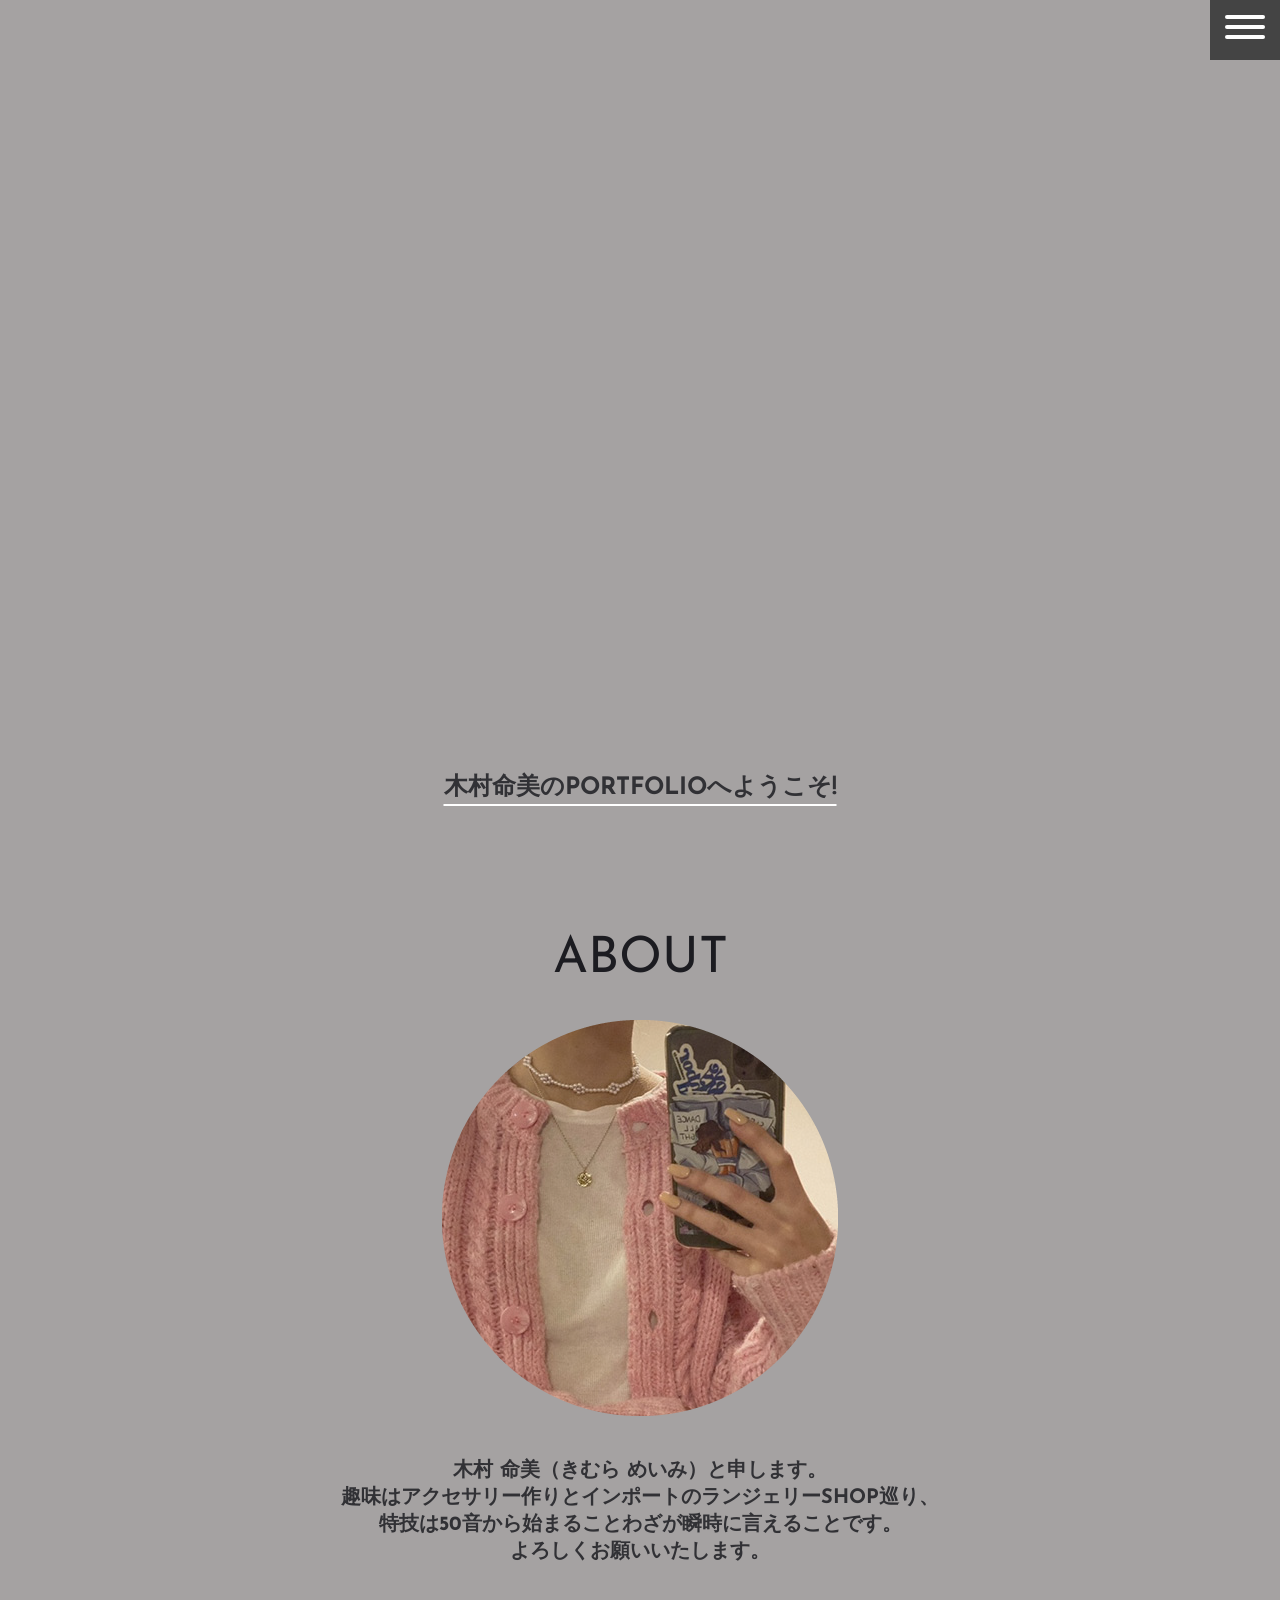
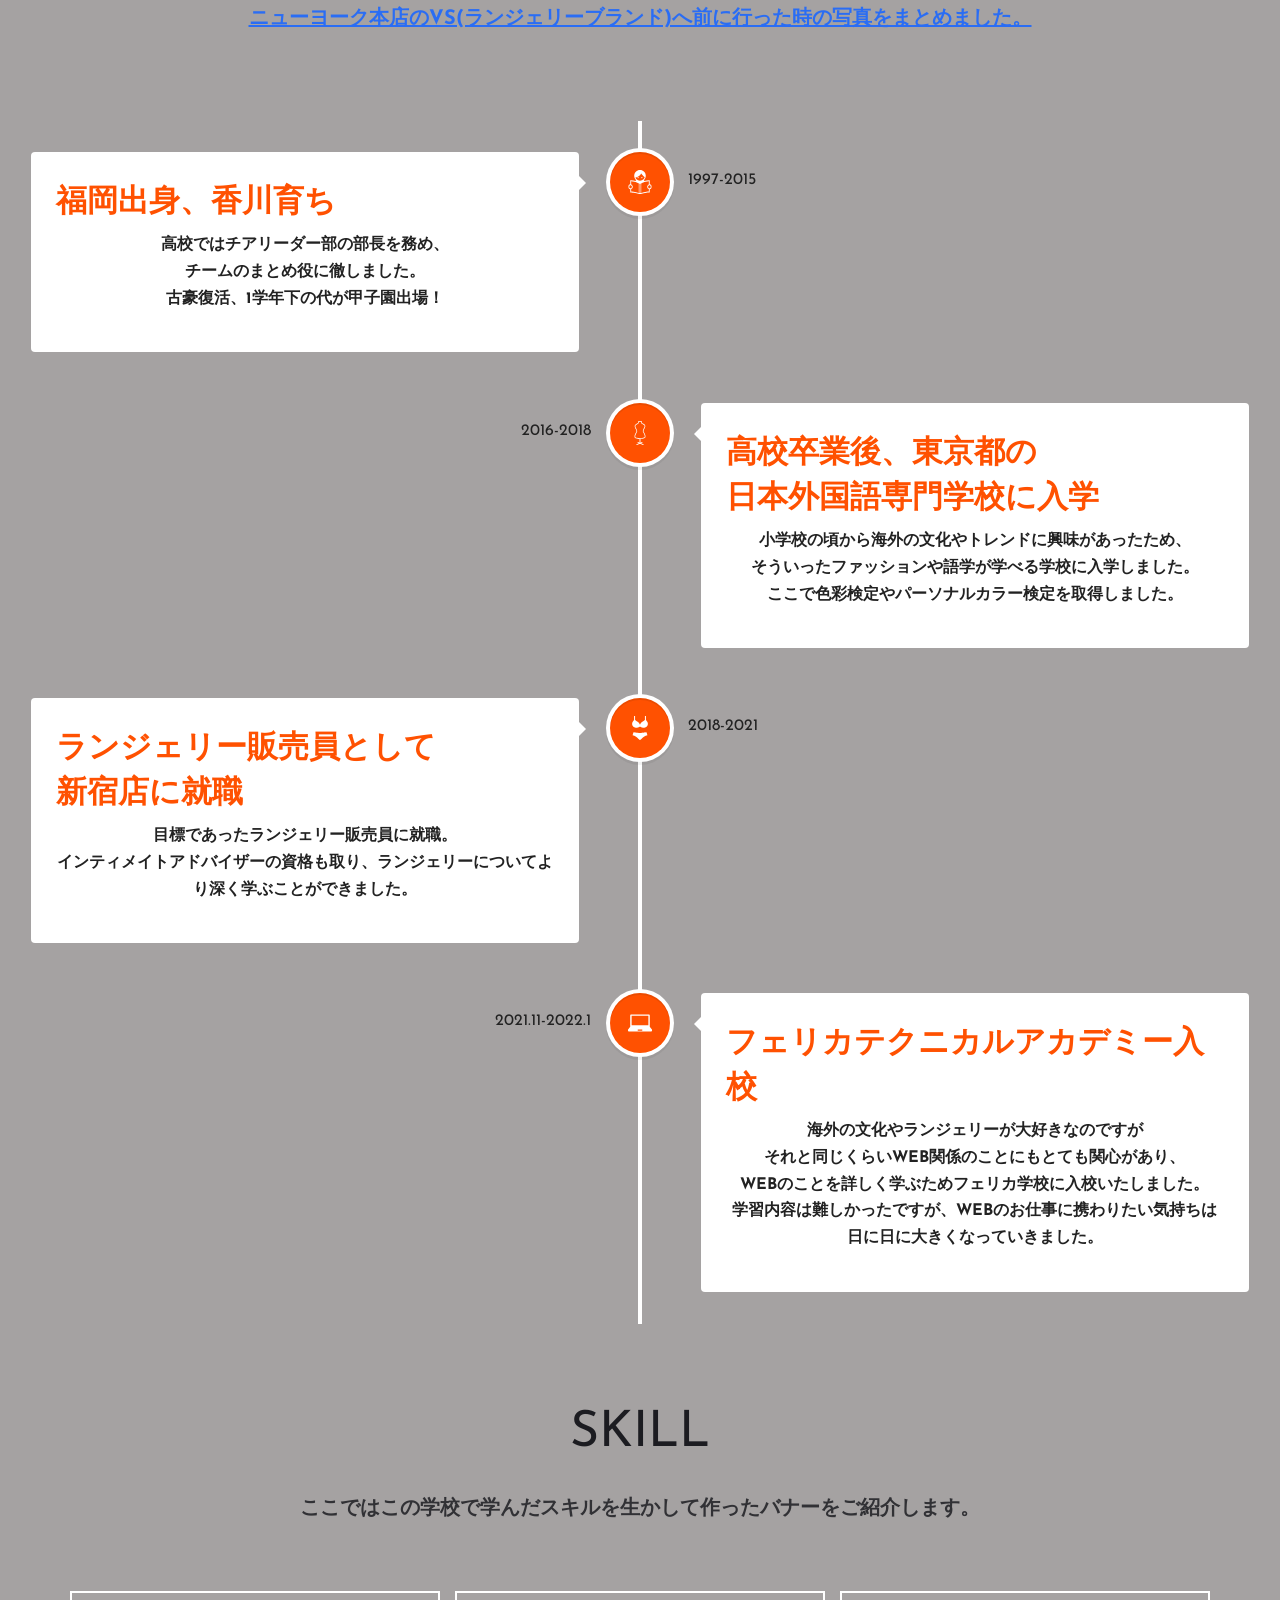
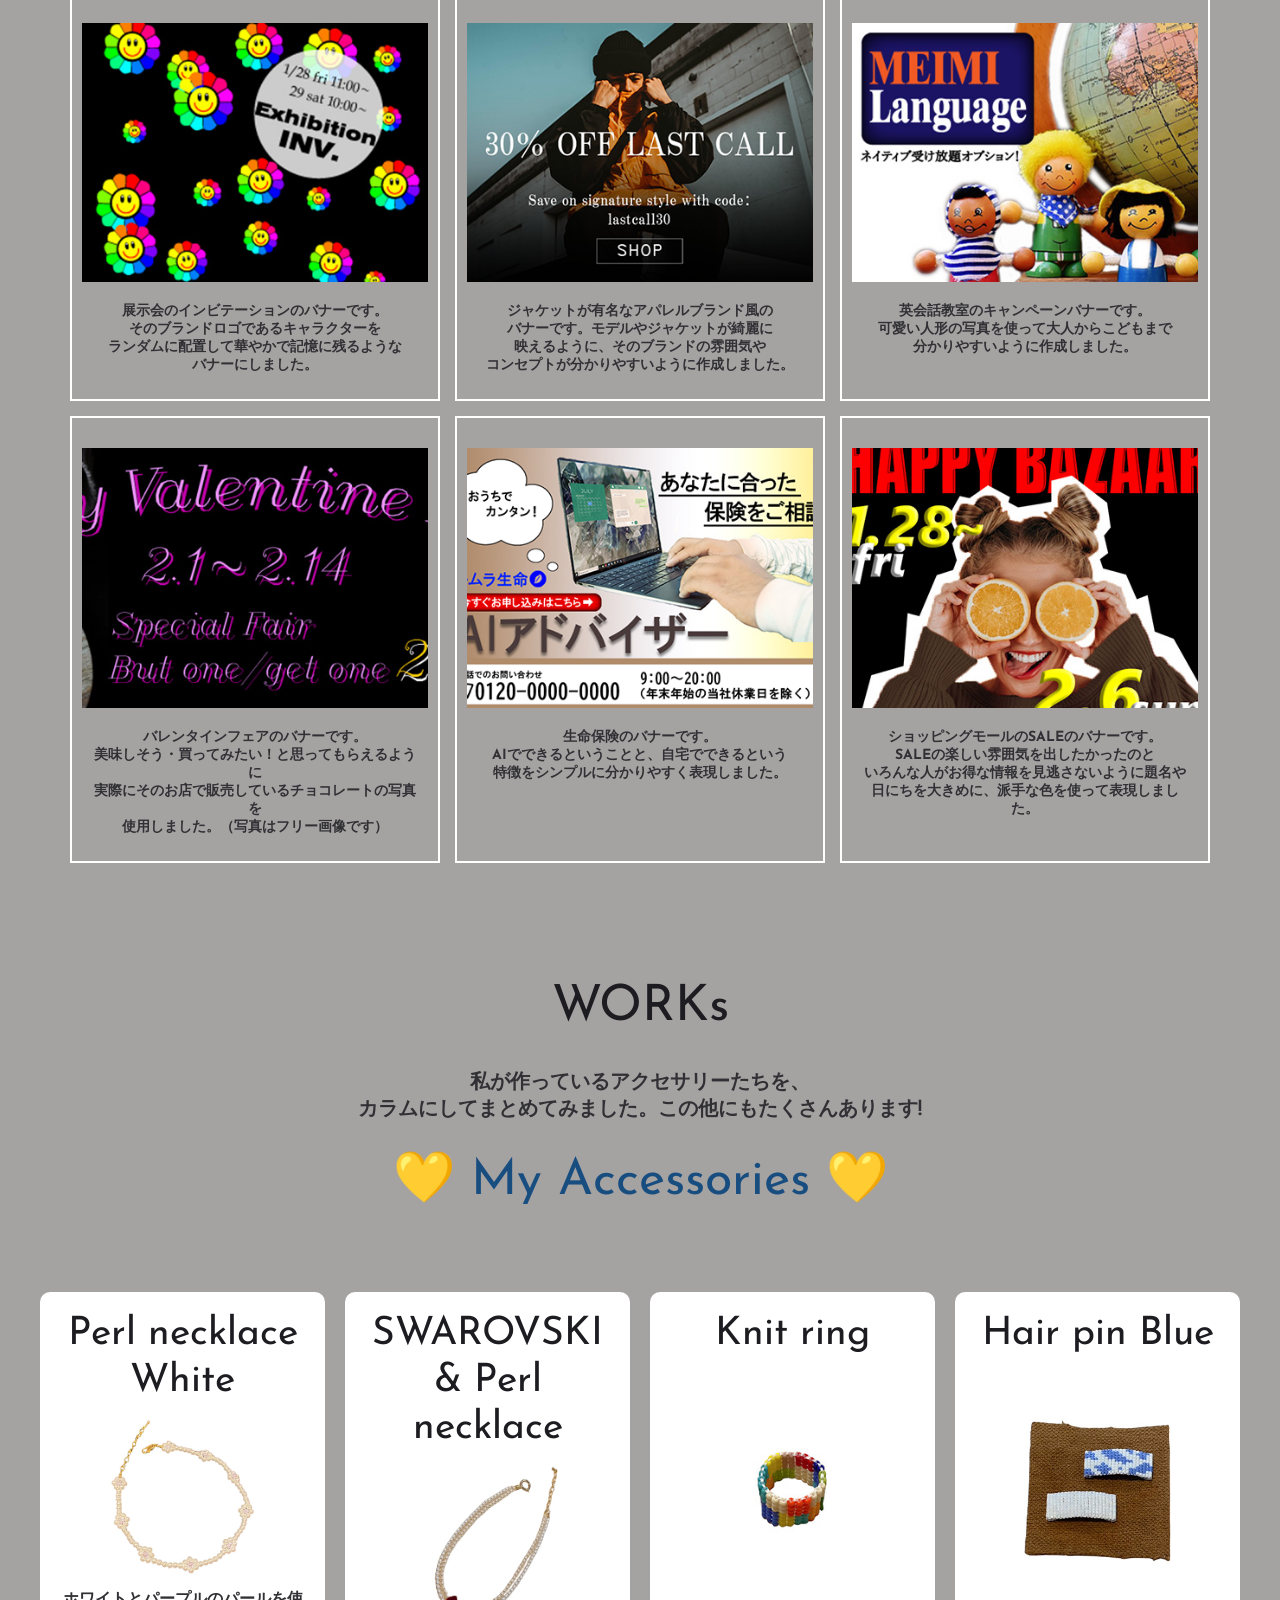
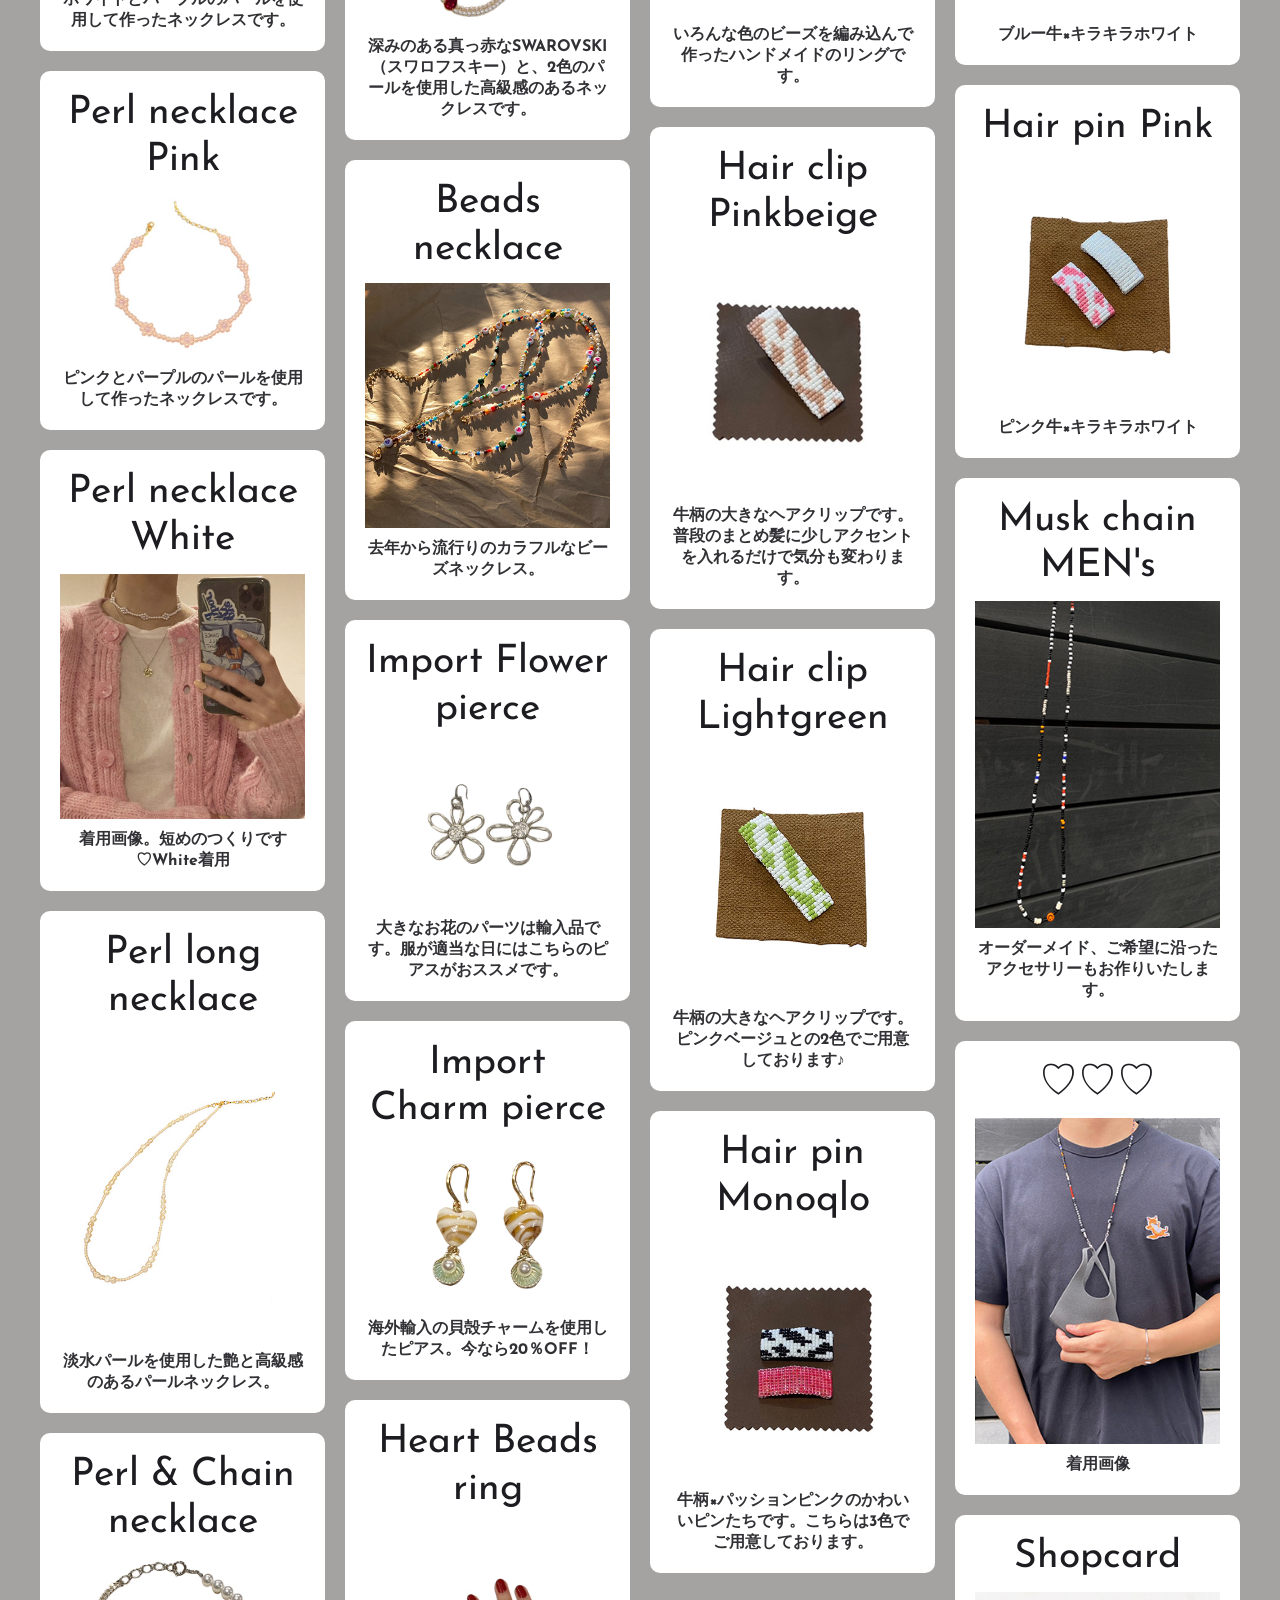
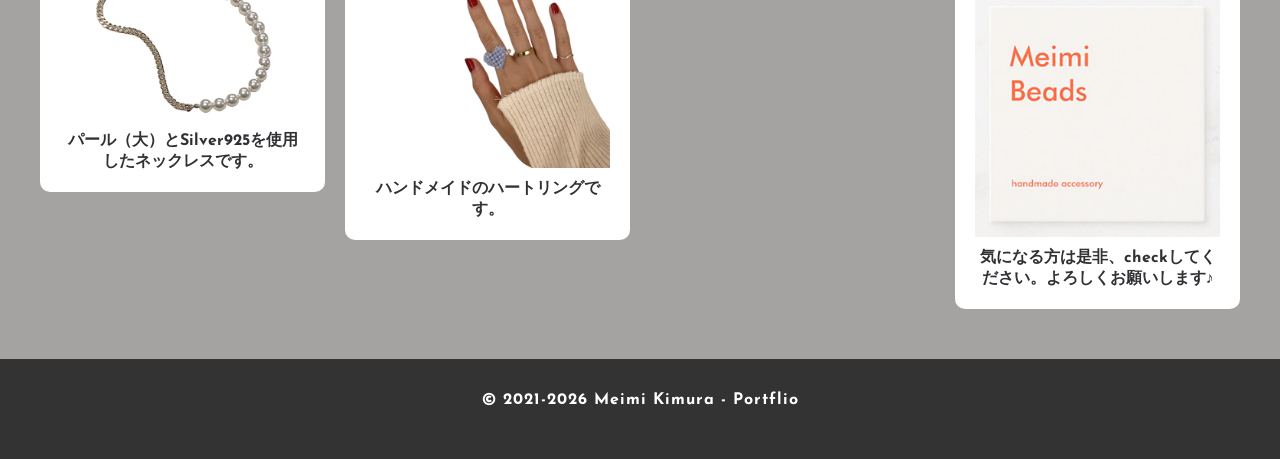
<file: index.html>
<!DOCTYPE html>
<html lang="ja">
<head>
    <meta charset="UTF-8">
    <meta name="viewport" content="width=device-width">
    <title>PORTFOLIO</title>
    <link rel="stylesheet" href="css/style.css">
    <link rel="stylesheet" href="css/hamburgers.css">
    <link rel="stylesheet" href="css/lightbox.css">
    <link rel="stylesheet" href="css/timeline.css">
    <link href="https://fonts.googleapis.com/css2?family=Josefin+Sans&display=swap" rel="stylesheet">
    <style>
        *{
          /* font-family: sans-serif; */
          font-family: 'Josefin Sans', sans-serif;
        }
        .cd-timeline__img--picture{
          background-color: #ff5101;
        }

        body{
          background-color: #a5a2a2;
        }

        h1{
            font-size: 80px;
        }
        .cd-timeline{
          background-color: #a5a2a2;
        }
    
        .cd-timeline__container::before{
          background: #fff;
        }
    
        .cd-timeline__content{
          box-shadow: 0 3px 3 #fff;
          box-shadow: none;
        }
    
        .cd-timeline__content h2{
            color: #ff5101;
        }
        .color-contrast-medium{
            color: #222;
         }
        .cd-timeline__date{
          color: #222;
        } 
      </style>
</head>

<body id="body">
    <div class="header-inner">
        <header>
            <div class="txt-box">
                <h1>
                    <span>P</span>
                    <span>O</span>
                    <span>r</span>
                    <span>t</span>
                    <span>F</span>
                    <span>O</span>
                    <span>l</span>
                    <span>i</span>
                    <span>O</span>
                </h1>
            </div>
                <p>木村命美のPORTFOLIOへようこそ!</p>
        </header>
    </div>

    <p class="hamburger hamburger--spring" id="btn">
        <span class="hamburger-box">
          <span class="hamburger-inner"></span>
        </span>
      </p>

    <nav id="g-nav">
        <ul class="page-list">
            <li><a href="#top">TOP<span>トップ</span></a></li>
            <li><a href="#about">ABOUT<span>自己紹介</span></a></li>
            <li><a href="#skill">SKILL<span>できること</span></a></li>
            <li><a href="#works">WORKs<span>作品</span></a></li>
        </ul>

        <ul class="sns">
            <li><a href="#"><img src="img/instagram-brands.svg" alt=""></a></li>
            <li><a href="#"><img src="img/twitter-brands.svg" alt=""></a></li>
            <li><a href="#"><img src="img/codepen-brands.svg" alt=""></a></li>
        </ul>
    </nav>

    <div id="about" class="content">
        <h2>ABOUT</h2>
        <div class="intro">

            <img src="img/kimu.png" alt="自己紹介画像">

        <p>木村 命美（きむら めいみ）と申します。<br>
           趣味はアクセサリー作りとインポートのランジェリーSHOP巡り、<br>
           特技は50音から始まることわざが瞬時に言えることです。<br>
           よろしくお願いいたします。</p>

           <p><a href="bra/index2.html">ニューヨーク本店のVS(ランジェリーブランド)へ前に行った時の写真をまとめました。</a></p>

        </div>
      
        <div class="cd-timeline js-cd-timeline">
          <div class="container max-width-lg cd-timeline__container">
          
          
          <div class="cd-timeline__block">
          <div class="cd-timeline__img cd-timeline__img--picture">
          <img src="img/school.svg" alt="Picture">
          </div> <!-- cd-timeline__img -->
          
          <div class="cd-timeline__content text-component">
          <h2>福岡出身、香川育ち</h2>
          <p class="color-contrast-medium">高校ではチアリーダー部の部長を務め、<br>
          チームのまとめ役に徹しました。<br>
          古豪復活、1学年下の代が甲子園出場！</p>
          <div class="flex justify-between items-center">
          <span class="cd-timeline__date">1997-2015</span>
          </div>
          </div> <!-- cd-timeline__content -->
          </div> <!-- cd-timeline__block -->
          
          
      
          <div class="cd-timeline__block">
          <div class="cd-timeline__img cd-timeline__img--picture">
          <img src="img/fashion.svg" alt="Picture">
          </div> <!-- cd-timeline__img -->
        
          <div class="cd-timeline__content text-component">
          <h2>高校卒業後、東京都の<br>
            日本外国語専門学校に入学</h2>
          <p class="color-contrast-medium">小学校の頃から海外の文化やトレンドに興味があったため、<br>
          そういったファッションや語学が学べる学校に入学しました。<br>
          ここで色彩検定やパーソナルカラー検定を取得しました。</p>
          <div class="flex justify-between items-center">
          <span class="cd-timeline__date">2016-2018</span>
          </div>
          </div> <!-- cd-timeline__content -->
          </div> <!-- cd-timeline__block -->
      
      
          <div class="cd-timeline__block">
            <div class="cd-timeline__img cd-timeline__img--picture">
            <img src="img/lingelie.svg" alt="Picture">
            </div> <!-- cd-timeline__img -->
            
            <div class="cd-timeline__content text-component">
            <h2>ランジェリー販売員として<br>
              新宿店に就職</h2>
            <p class="color-contrast-medium">目標であったランジェリー販売員に就職。<br>
            インティメイトアドバイザーの資格も取り、ランジェリーについてより深く学ぶことができました。
            </p>
            <div class="flex justify-between items-center">
            <span class="cd-timeline__date">2018-2021</span>
            </div>
            </div> <!-- cd-timeline__content -->
            </div> <!-- cd-timeline__block -->
      
      
      
            <div class="cd-timeline__block">
              <div class="cd-timeline__img cd-timeline__img--picture">
              <img src="img/pc.svg" alt="Picture">
              </div> <!-- cd-timeline__img -->
              
              <div class="cd-timeline__content text-component">
              <h2>フェリカテクニカルアカデミー入校</h2>
              <p class="color-contrast-medium">海外の文化やランジェリーが大好きなのですが<br>
              それと同じくらいWEB関係のことにもとても関心があり、<br>
              WEBのことを詳しく学ぶためフェリカ学校に入校いたしました。<br>
              学習内容は難しかったですが、WEBのお仕事に携わりたい気持ちは日に日に大きくなっていきました。
              </p>
              <div class="flex justify-between items-center">
              <span class="cd-timeline__date">2021.11-2022.1</span>
              </div>
              </div> <!-- cd-timeline__content -->
              </div> <!-- cd-timeline__block -->
          
          
          </div><!-- container -->
          </div><!-- cd-timeline -->
      


<div id="skill" class="content">
    <h2>SKILL</h2>
    <p>ここではこの学校で学んだスキルを生かして作ったバナーをご紹介します。</p>

    <div class="m-column">
      <ul>
       <li>
        <p class="image"><a href="img/inv1.png" data-lightbox
        ="test"><img src="img/inv_chibi.jpg" alt="バナー画像1"></a></p>
        <p class="text">
         展示会のインビテーションのバナーです。<br>
         そのブランドロゴであるキャラクターを<br>
         ランダムに配置して華やかで記憶に残るような<br>
         バナーにしました。
        </p>    
       </li>

       <li>
        <p class="image"><a href="img/jacket.png" data-lightbox
        ="test"><img src="img/jacket_chibi.jpg" alt="バナー画像"></a></p>
        <p class="text">
         ジャケットが有名なアパレルブランド風の<br>
         バナーです。モデルやジャケットが綺麗に<br>
         映えるように、そのブランドの雰囲気や<br>
         コンセプトが分かりやすいように作成しました。
        </p>    
    </li>
    
    <li>
        <p class="image"><a href="img/english.png" data-lightbox
        ="test"><img src="img/english_chibi.jpg" alt="バナー画像"></a></p>
        <p class="text">
         英会話教室のキャンペーンバナーです。<br>
         可愛い人形の写真を使って大人からこどもまで<br>
         分かりやすいように作成しました。<br>
         
        </p>    
       </li>
       
       <li>
           <p class="image"><a href="img/choco.png" data-lightbox
            ="test"><img src="img/choco_chibi.jpg" alt="バナー画像3"></a></p>
            <p class="text">
                バレンタインフェアのバナーです。<br>
                美味しそう・買ってみたい！と思ってもらえるように<br>
                実際にそのお店で販売しているチョコレートの写真を<br>
                使用しました。（写真はフリー画像です）
            </p>    
        </li>
        
       <li>
           <p class="image"><a href="img/business.png" data-lightbox
        ="test"><img src="img/business_chibi.png" alt="バナー画像4"></a></p>
        <p class="text">
         生命保険のバナーです。<br>
         AIでできるということと、自宅でできるという<br>
         特徴をシンプルに分かりやすく表現しました。
        </p>    
    </li>

    <li>
     <p class="image"><a href="img/sale.jpg" data-lightbox
     ="test"><img src="img/sale_chibi.jpg" alt="バナー画像2"></a></p>
     <p class="text">
      ショッピングモールのSALEのバナーです。<br>
      SALEの楽しい雰囲気を出したかったのと<br>
      いろんな人がお得な情報を見逃さないように題名や<br>
      日にちを大きめに、派手な色を使って表現しました。
     </p>    
    </li>


     </ul>
  </div> <!-- m-column -->
</div> <!-- skill-content -->
    
    <div id="works" class="content">
        <h2>WORKs</h2>
        <p>私が作っているアクセサリーたちを、<br>
            カラムにしてまとめてみました。この他にもたくさんあります!</p>

        <div class="accessory">
            <h3>💛 My Accessories 💛</h3>
        
        <div class="column-wrapper">

            <div class="column-box">
                <div class="column-inner">
                    <h2>Perl necklace White</h2>
                    <p class="photo">
                        <a href="img/aberia.jpg" data-lightbox="column">
                            <img src="img/aberia.jpg" alt="画像">
                    </a></p>
                    <p class="txt">ホワイトとパープルのパールを使用して作ったネックレスです。</p>
                </div> <!-- column-inner -->
            </div> <!-- column-box -->
    
            <div class="column-box">
                <div class="column-inner">
                    <h2>Perl necklace Pink</h2>
                    <p class="photo">
                        <a href="img/otometsubaki.jpg" data-lightbox="column">
                            <img src="img/otometsubaki.jpg" alt="画像">
                    </a></p>
                    <p class="txt">ピンクとパープルのパールを使用して作ったネックレスです。</p>
                </div> <!-- column-inner -->
            </div> <!-- column-box -->
    
            <div class="column-box">
                <div class="column-inner">
                    <h2>Perl necklace White</h2>
                    <p class="photo">
                        <a href="img/pink_cardigan.jpg" data-lightbox="column">
                            <img src="img/pink_cardigan.jpg" alt="画像">
                    </a></p>
                    <p class="txt">着用画像。短めのつくりです♡White着用</p>
                </div> <!-- column-inner -->
            </div> <!-- column-box -->
    
            <div class="column-box">
                <div class="column-inner">
                    <h2>Perl long necklace</h2>
                    <p class="photo">
                        <a href="img/perllong.jpg" data-lightbox="column">
                            <img src="img/perllong.jpg" alt="画像">
                    </a></p>
                    <p class="txt">淡水パールを使用した艶と高級感のあるパールネックレス。</p>
                </div> <!-- column-inner -->
            </div> <!-- column-box -->
    
            <div class="column-box">
                <div class="column-inner">
                    <h2>Perl & Chain necklace</h2>
                    <p class="photo">
                        <a href="img/clear.jpg" data-lightbox="column">
                            <img src="img/clear.jpg" alt="画像">
                    </a></p>
                    <p class="txt">パール（大）とSilver925を使用したネックレスです。</p>
                </div> <!-- column-inner -->
            </div> <!-- column-box -->
    
            <div class="column-box">
                <div class="column-inner">
                    <h2>SWAROVSKI & Perl necklace</h2>
                    <p class="photo">
                        <a href="img/ruby_necklace.jpg" data-lightbox="column">
                            <img src="img/ruby_necklace.jpg" alt="画像">
                    </a></p>
                    <p class="txt">深みのある真っ赤なSWAROVSKI（スワロフスキー）と、2色のパールを使用した高級感のあるネックレスです。</p>
                </div> <!-- column-inner -->
            </div> <!-- column-box -->

            <div class="column-box">
                <div class="column-inner">
                    <h2>Beads necklace</h2>
                    <p class="photo">
                        <a href="img/summer.jpg" data-lightbox="column">
                            <img src="img/summer.jpg" alt="画像">
                    </a></p>
                    <p class="txt">去年から流行りのカラフルなビーズネックレス。</p>
                </div> <!-- column-inner -->
            </div> <!-- column-box -->
    
            <div class="column-box">
                <div class="column-inner">
                    <h2>Import Flower pierce</h2>
                    <p class="photo">
                        <a href="img/ohana_pierce.jpg" data-lightbox="column">
                            <img src="img/ohana_pierce.jpg" alt="画像">
                    </a></p>
                    <p class="txt">大きなお花のパーツは輸入品です。服が適当な日にはこちらのピアスがおススメです。</p>
                </div> <!-- column-inner -->
            </div> <!-- column-box -->
    
            <div class="column-box">
                <div class="column-inner">
                    <h2>Import Charm pierce</h2>
                    <p class="photo">
                        <a href="img/heart_shell.jpg" data-lightbox="column">
                            <img src="img/heart_shell.jpg" alt="画像">
                    </a></p>
                    <p class="txt">海外輸入の貝殻チャームを使用したピアス。今なら20％OFF！</p>
                </div> <!-- column-inner -->
            </div> <!-- column-box -->
    
            <div class="column-box">
                <div class="column-inner">
                    <h2>Heart Beads ring</h2>
                    <p class="photo">
                        <a href="img/heart_ring_hand.jpg" data-lightbox="column">
                            <img src="img/heart_ring_hand.jpg" alt="画像">
                    </a></p>
                    <p class="txt">ハンドメイドのハートリングです。</p>
                </div> <!-- column-inner -->
            </div> <!-- column-box -->
    
            <div class="column-box">
                <div class="column-inner">
                    <h2>Knit ring</h2>
                    <p class="photo">
                        <a href="img/coleful.jpg" data-lightbox="column">
                            <img src="img/coleful.jpg" alt="画像">
                    </a></p>
                    <p class="txt">いろんな色のビーズを編み込んで作ったハンドメイドのリングです。</p>
                </div> <!-- column-inner -->
            </div> <!-- column-box -->
    
            <div class="column-box">
                <div class="column-inner">
                    <h2>Hair clip Pinkbeige</h2>
                    <p class="photo">
                        <a href="img/pinkbeige.jpg" data-lightbox="column">
                            <img src="img/pinkbeige.jpg" alt="画像">
                    </a></p>
                    <p class="txt">牛柄の大きなヘアクリップです。普段のまとめ髪に少しアクセントを入れるだけで気分も変わります。</p>
                </div> <!-- column-inner -->
            </div> <!-- column-box -->
    
            <div class="column-box">
                <div class="column-inner">
                    <h2>Hair clip Lightgreen</h2>
                    <p class="photo">
                        <a href="img/ushi_lightgreen.jpg" data-lightbox="column">
                            <img src="img/ushi_lightgreen.jpg" alt="画像">
                    </a></p>
                    <p class="txt">牛柄の大きなヘアクリップです。ピンクベージュとの2色でご用意しております♪</p>
                </div> <!-- column-inner -->
            </div> <!-- column-box -->
    
            <div class="column-box">
                <div class="column-inner">
                    <h2>Hair pin Monoqlo</h2>
                    <p class="photo">
                        <a href="img/ushi_monoqlo.jpg" data-lightbox="column">
                            <img src="img/ushi_monoqlo.jpg" alt="画像">
                    </a></p>
                    <p class="txt">牛柄×パッションピンクのかわいいピンたちです。こちらは3色でご用意しております。</p>
                </div> <!-- column-inner -->
            </div> <!-- column-box -->
    
            <div class="column-box">
                <div class="column-inner">
                    <h2>Hair pin Blue</h2>
                    <p class="photo">
                        <a href="img/ushi_blue.jpg" data-lightbox="column">
                            <img src="img/ushi_blue.jpg" alt="画像">
                    </a></p>
                    <p class="txt">ブルー牛×キラキラホワイト</p>
                </div> <!-- column-inner -->
            </div> <!-- column-box -->
    
            <div class="column-box">
                <div class="column-inner">
                    <h2>Hair pin Pink</h2>
                    <p class="photo">
                        <a href="img/ushi_pink.jpg" data-lightbox="column">
                            <img src="img/ushi_pink.jpg" alt="画像">
                    </a></p>
                    <p class="txt">ピンク牛×キラキラホワイト</p>
                </div> <!-- column-inner -->
            </div> <!-- column-box -->
    
            <div class="column-box">
                <div class="column-inner">
                    <h2>Musk chain MEN's</h2>
                    <p class="photo">
                        <a href="img/rio2.jpg" data-lightbox="column">
                            <img src="img/rio2.jpg" alt="画像">
                    </a></p>
                    <p class="txt">オーダーメイド、ご希望に沿ったアクセサリーもお作りいたします。</p>
                </div> <!-- column-inner -->
            </div> <!-- column-box -->
    
            <div class="column-box">
                <div class="column-inner">
                    <h2>♡♡♡</h2>
                    <p class="photo">
                        <a href="img/rio1.jpg" data-lightbox="column">
                            <img src="img/rio1.jpg" alt="画像">
                    </a></p>
                    <p class="txt">着用画像</p>
                </div> <!-- column-inner -->
            </div> <!-- column-box -->
    
            <div class="column-box">
                <div class="column-inner">
                    <h2>Shopcard</h2>
                    <p class="photo">
                        <a href="img/shopcard.jpg" data-lightbox="column">
                            <img src="img/shopcard.jpg" alt="画像">
                    </a></p>
                    <p class="txt">気になる方は是非、checkしてください。よろしくお願いします♪</p>
                </div> <!-- column-inner -->
            </div> <!-- column-box -->
    
        </div> <!-- column-wrapper -->
    
     </div> <!-- accessory -->    
    </div> <!-- works -->

    <footer>
        <p><small>&copy; 2021-<span id="full year"></span> Meimi Kimura - Portflio</small></p>
    </footer>
    <script>
        let today = new Date();
        console.log(today);
        let thisYear = today.getFullYear(); /* 年だけGET */

        document.getElementById('full year').innerHTML = thisYear;
    </script> <!-- 西暦 -->

    <script src="https://ajax.googleapis.com/ajax/libs/jquery/3.6.0/jquery.min.js"></script>
    <script src="js/script.js"></script>
    <script src="js/lightbox.js"></script>
    <script src="js/timeline.js"></script>
    
</body>
</html>
</file>
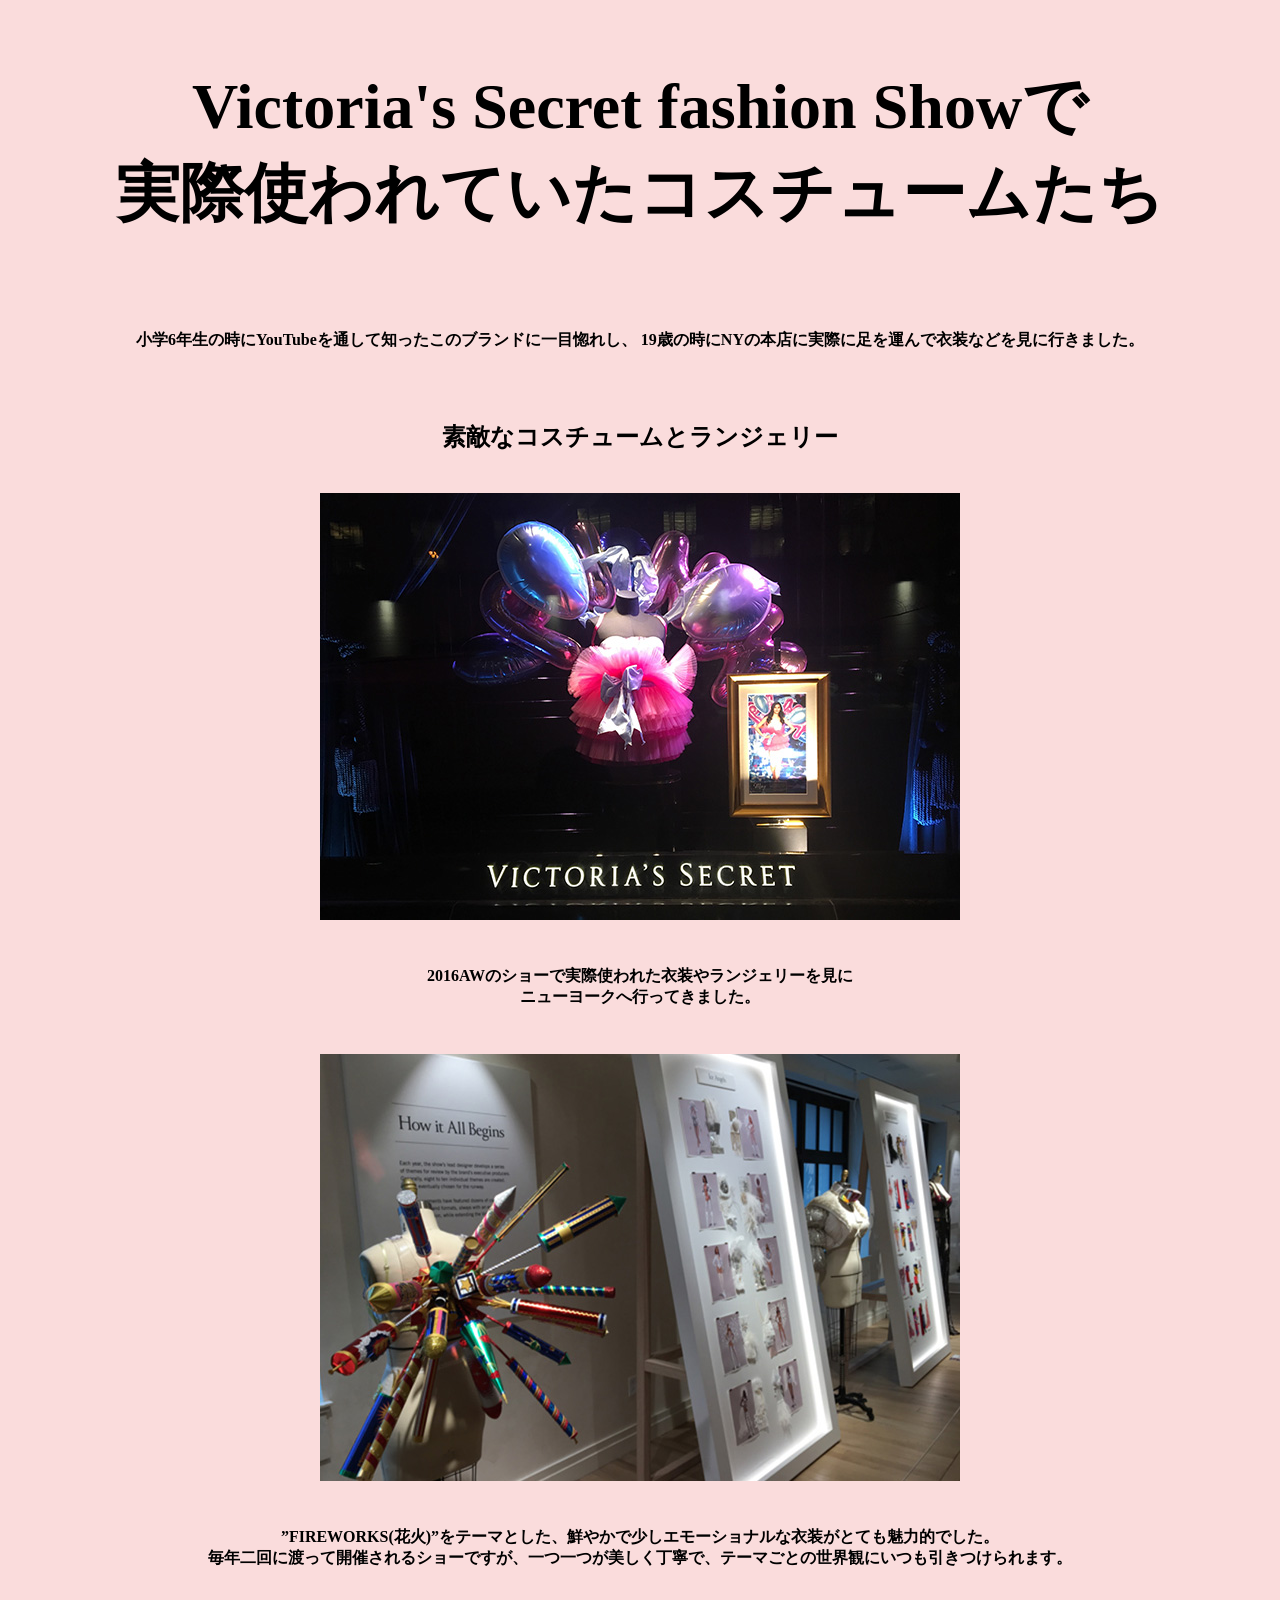
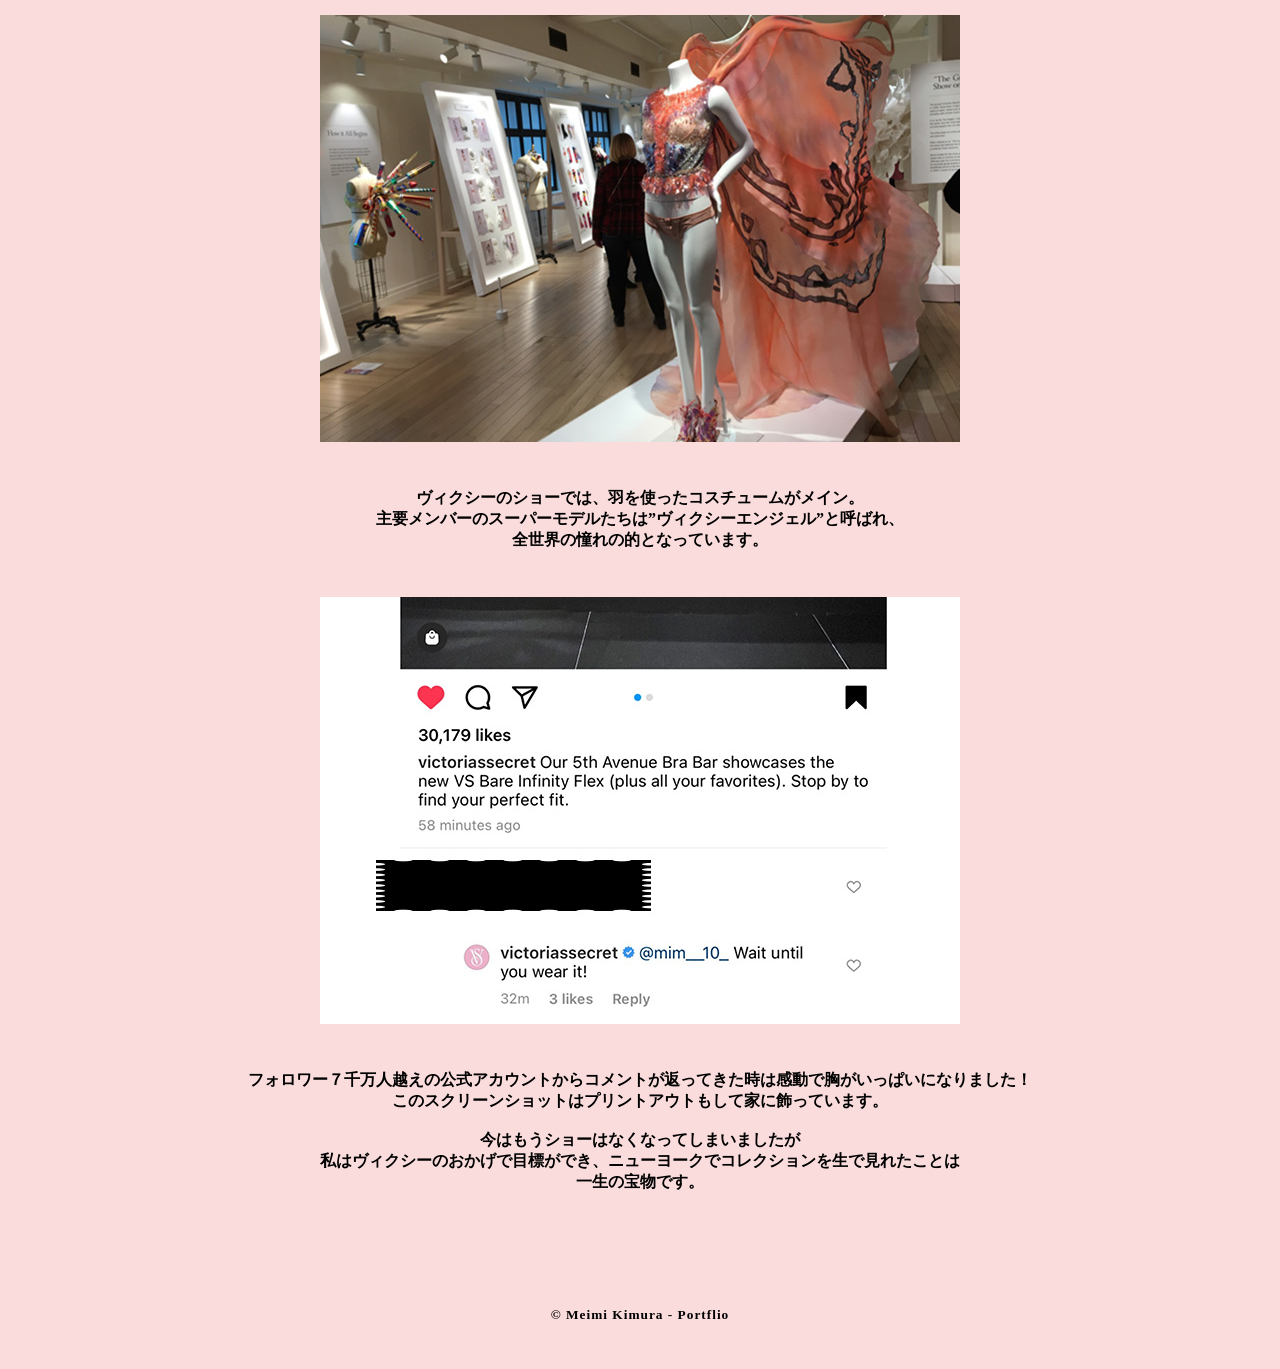
<file: index2.html>
<!DOCTYPE html>
<html lang="ja">
<head>
    <meta charset="UTF-8">
    <meta name="viewport" content="width=device-width">
    <title>VS</title>
    <link rel="stylesheet" href="../index.html">
    <link rel="preconnect" href="https://fonts.googleapis.com">
    <style>
        body{
            background-color: rgb(250, 220, 220);
        }

        h1{
            font-family: 'Noto Serif JP', serif;
            text-align: center;
            padding: 20px 0 20px;
            font-size: 64px;
        }

        p{
            font-weight: bold;
            text-align: center;
            padding: 30px 0 30px;
        }

        h2{
            text-align: center;
            padding: 20px 0 20px;
            font-family: 'Noto Serif JP', serif;
        }

        img{
            display: block;
            margin: 0 auto;
        }

footer>p{
    text-align: center;
    padding: 30px 0 30px;
    letter-spacing: 1px;
}
    </style>
</head>
<body>

    <h1>Victoria's Secret fashion Showで<br>
        実際使われていたコスチュームたち</h1>
    <p>小学6年生の時にYouTubeを通して知ったこのブランドに一目惚れし、
        19歳の時にNYの本店に実際に足を運んで衣装などを見に行きました。</p>

    <h2>素敵なコスチュームとランジェリー</h2>
    <img src="../img/bra3.jpg" alt="">
    <p class="msg">
        2016AWのショーで実際使われた衣装やランジェリーを見に<br>
        ニューヨークへ行ってきました。
    </p>


    <img src="../img/bra1.jpg" alt="">
    <p class="msg">
        ”FIREWORKS(花火)”をテーマとした、鮮やかで少しエモーショナルな衣装がとても魅力的でした。<br>
        毎年二回に渡って開催されるショーですが、一つ一つが美しく丁寧で、テーマごとの世界観にいつも引きつけられます。
    </p>


    <img src="../img/bra2.jpg" alt="">
    <p class="msg">
        ヴィクシーのショーでは、羽を使ったコスチュームがメイン。<br>
        主要メンバーのスーパーモデルたちは”ヴィクシーエンジェル”と呼ばれ、<br>
        全世界の憧れの的となっています。
    </p>


    <img src="../img/bra4.jpg" alt="">
    <p class="msg">
        フォロワー７千万人越えの公式アカウントからコメントが返ってきた時は感動で胸がいっぱいになりました！<br>
        このスクリーンショットはプリントアウトもして家に飾っています。
        <br>
        <br>
        今はもうショーはなくなってしまいましたが<br>
        私はヴィクシーのおかげで目標ができ、ニューヨークでコレクションを生で見れたことは<br>
        一生の宝物です。
        <br>
        <br>
        <br>
    </p>


    <footer>
        <p><small>&copy; Meimi Kimura - Portflio</small></p>
    </footer>
    
</body>
</html>
</file>
<file: css/style.css>
html{box-sizing:border-box;-webkit-text-size-adjust:100%}*,:after,:before{background-repeat:no-repeat;box-sizing:inherit}:after,:before{text-decoration:inherit;vertical-align:inherit}*{padding:0;margin:0;box-sizing:border-box;}audio:not([controls]){display:none;height:0}hr{overflow:visible}article,aside,details,figcaption,figure,footer,header,main,menu,nav,section,summary{display:block}summary{display:list-item}small{font-size:80%}[hidden],template{display:none}abbr[title]{border-bottom:1px dotted;text-decoration:none}a{background-color:transparent;-webkit-text-decoration-skip:objects}a:active,a:hover{outline-width:0}code,kbd,pre,samp{font-family:monospace,monospace}b,strong{font-weight:bolder}dfn{font-style:italic}mark{background-color:#ff0;color:#000}sub,sup{font-size:75%;line-height:0;position:relative;vertical-align:baseline}sub{bottom:-.25em}sup{top:-.5em}input{border-radius:0}[role=button],[type=button],[type=reset],[type=submit],button{cursor:pointer}[disabled]{cursor:default}[type=number]{width:auto}[type=search]{-webkit-appearance:textfield}[type=search]::-webkit-search-cancel-button,[type=search]::-webkit-search-decoration{-webkit-appearance:none}textarea{overflow:auto;resize:vertical}button,input,optgroup,select,textarea{font:inherit}optgroup{font-weight:700}button{overflow:visible}[type=button]::-moz-focus-inner,[type=reset]::-moz-focus-inner,[type=submit]::-moz-focus-inner,button::-moz-focus-inner{border-style:0;padding:0}[type=button]::-moz-focus-inner,[type=reset]::-moz-focus-inner,[type=submit]::-moz-focus-inner,button:-moz-focusring{outline:1px dotted ButtonText}[type=reset],[type=submit],button,html [type=button]{-webkit-appearance:button}button,select{text-transform:none}button,input,select,textarea{background-color:transparent;border-style:none;color:inherit}select{-moz-appearance:none;-webkit-appearance:none}select::-ms-expand{display:none}select::-ms-value{color:currentColor}legend{border:0;color:inherit;display:table;max-width:100%;white-space:normal}::-webkit-file-upload-button{-webkit-appearance:button;font:inherit}[type=search]{-webkit-appearance:textfield;outline-offset:-2px}img{border-style:none;vertical-align: bottom}progress{vertical-align:baseline}svg:not(:root){overflow:hidden}audio,canvas,progress,video{display:inline-block}@media screen{[hidden~=screen]{display:inherit}[hidden~=screen]:not(:active):not(:focus):not(:target){position:absolute!important;clip:rect(0 0 0 0)!important}}[aria-busy=true]{cursor:progress}[aria-controls]{cursor:pointer}[aria-disabled]{cursor:default}::-moz-selection{background-color:#b3d4fc;color:#000;text-shadow:none}::selection{background-color:#b3d4fc;color:#000;text-shadow:none}ul,ol{list-style:none;}a{text-decoration:none;}.wrapper{overflow:hidden;}body{overflow-y:scroll;}img{max-width: 100%;}


body{
    background-color: #a5a2a2;
}

header{
    width: 100%;
    height: 100vh;
}

.txt-box{
    width: 100%;
    height: 80vh;
    display: flex;
    justify-content: center;
    align-items: center;

    background-color: #A5A2A2;
    animation: bg-color 6s infinite;
}

    @keyframes bg-color{
      0%{background-color: #A5A2A2;}
      20%{background-color: #e6b1b1;}
      40%{background-color: #6d87dd;}
      60%{background-color: #b2c4eb;}
      80%{background-color: #f14e4e;}
      100%{background-color: #A5A2A2;}
  }

  h1{
    display: flex;
    overflow: hidden;
  }

  h1>span{
    display: block;
    transform: translateY(105%);
  }
  h1.click>span{
    animation: txt-anime 0.7s 0.5s ease-in forwards;
  }
  h1.click>span:nth-of-type(2){
    animation: txt-anime 0.7s 0.7s ease-in forwards;
  }
  h1.click>span:nth-of-type(3){
    animation: txt-anime 0.7s 0.9s ease-in forwards;
  }
  h1.click>span:nth-of-type(4){
    animation: txt-anime 0.7s 1.1s ease-in forwards;
  }
  h1.click>span:nth-of-type(5){
    animation: txt-anime 0.7s 1.3s ease-in forwards;
  }
  h1.click>span:nth-of-type(6){
    animation: txt-anime 0.7s 1.5s ease-in forwards;
  }
  h1.click>span:nth-of-type(7){
    animation: txt-anime 0.7s 1.7s ease-in forwards;
  }
  h1.click>span:nth-of-type(8){
    animation: txt-anime 0.7s 1.9s ease-in forwards;
  }
  h1.click>span:nth-of-type(9){
    animation: txt-anime 0.7s 2.1s ease-in forwards;
  }

    @keyframes txt-anime{
      0%{transform: translateY(105%);}
      100%{transform: translateY(0);}
    }

/* header>h1{
    max-width: 100%;
    line-height: 80vh;
    padding: 20px 0;
    font-size: 80px;
    text-align: center;
} */



header p{
    padding-top: 50px;
    text-align: center;
    font-size: 24px;
    font-weight: bold;

    text-decoration: underline;
    text-decoration-thickness: 2px;
    text-underline-offset: 10px;
    text-decoration-color: #fff;
}

.content{
    width: 100%;
}

.content>h2{
    text-align: center;
    font-size: 50px;
    padding: 30px 0;
}

#btn{
    position: fixed;
    top: 0;
    right: 0;
    background-color: #444;
    z-index: 999;
}

#g-nav{
    width: 100%;
    height: 100vh;
    background-color: #ccc;
    position: fixed;
    top: 0;
    right: 0;
    z-index: 100;
    transform: translateX(100%);
    transition: .6s;
    opacity: 0.8;
}
#g-nav.slide{
    transform: translateX(0);
}

.page-list{
    width: 60%;
    margin: 100px auto 50px;
    background-color: #000;
    display: flex;
    flex-wrap: wrap;
}
.page-list>li{
    width: 50%;
    margin-top: 50px;
    margin-bottom: 50px;
}
.page-list a{
    display: block;
    text-align: center;
    font-size: 24px;
    color: #fff;
}
.page-list span{
    display: block;
    font-size: 14px;
}

.page-list a:hover{
    text-decoration: underline;
    text-decoration-thickness: 2px;
    text-underline-offset: 2px;
    text-decoration-color: #ccc;
}

.sns{
    display: flex;
    justify-content: center;
}

.sns>li{
    width: 50px;
    margin: 0 30px;
}

.sns a:hover{
    opacity: .7;
}

h4{
  font-size: 8px;
}

.content p{
    text-align: center;
    font-weight: bold;
  }

 .intro{
   text-align: center;
 } 
.intro img{
  padding-bottom: 40px;
  }

.intro p{
  padding-bottom: 40px;
}

.m-column{
  margin: 70px;
}

.m-column ul{
  display: flex;
  flex-wrap: wrap;
  justify-content: space-between;
}

.m-column li{
  width: calc((100% - 30px) / 3);
  margin-bottom: 15px;
  box-sizing: border-box;
  border: 2px solid #fff;
  padding: 30px 10px 10px;
}

.m-column .image{
  overflow: hidden;
  }

.m-column .text{
  padding: 20px 9px 15px;
  font-size: 14px;
}

.m-column img{
  transition: .6s;
}

.m-column img:hover{
  transform: scale(1.3);
}


.accessory>h3{
    color: #184d80;
    padding: 30px 0;
    text-align: center;
    font-size: 50px;
}

.column-wrapper{
  columns: 4;
  column-gap: 20px;
  padding: 40px;
}

.column-box{
  break-inside: avoid;
  padding: 10px 0;
}

.column-inner{
  background-color: #fff;
  padding: 20px;
  border-radius: 10px;
  transition: 0.3s;
}

.column-box:hover>.column-inner{
    box-shadow: 0 0 15px #fff;
}

.column-inner>h2{
    font-family: 'Josefin Sans', sans-serif;
    margin-bottom: 10px;
    text-align: center;
}

.column-inner p{
    text-align: center;
    font-size: 16px;
}

.column-inner>.photo{
    margin-bottom: 10px;
}

footer{
    background-color: #333;
}
footer>p{
    color: #fff;
    text-align: center;
    padding: 30px 0 50px;
    letter-spacing: 1px;
}

@media (max-width:959px){
    
    .column-wrapper{
    columns: 3;
  }
}

@media (max-width:767px){
    
  .column-wrapper{
      columns: 2;
  }
  /* .m-column:nth-last-of-type(n+1){
     list-style: ???; 
  } */
}
@media (max-width:600px){
    
  .column-wrapper{
      columns: 1;
  }
  
  .column-box:nth-of-type(n+11){
      display: none;
  }
}
</file>
<file: css/hamburgers.css>
/*!
 * Hamburgers
 * @description Tasty CSS-animated hamburgers
 * @author Jonathan Suh @jonsuh
 * @site https://jonsuh.com/hamburgers
 * @link https://github.com/jonsuh/hamburgers
 */
.hamburger {
  padding: 15px 15px;
  display: inline-block;
  cursor: pointer;
  transition-property: opacity, filter;
  transition-duration: 0.15s;
  transition-timing-function: linear;
  font: inherit;
  color: inherit;
  text-transform: none;
  background-color: transparent;
  border: 0;
  margin: 0;
  overflow: visible; }
  .hamburger:hover {
    opacity: 0.7; }
  .hamburger.is-active:hover {
    opacity: 0.7; }
  .hamburger.is-active .hamburger-inner,
  .hamburger.is-active .hamburger-inner::before,
  .hamburger.is-active .hamburger-inner::after {
    background-color: #fff; }

.hamburger-box {
  width: 40px;
  height: 24px;
  display: inline-block;
  position: relative; }

.hamburger-inner {
  display: block;
  top: 50%;
  margin-top: -2px; }
  .hamburger-inner, .hamburger-inner::before, .hamburger-inner::after {
    width: 40px;
    height: 4px;
    background-color: #fff;
    border-radius: 4px;
    position: absolute;
    transition-property: transform;
    transition-duration: 0.15s;
    transition-timing-function: ease; }
  .hamburger-inner::before, .hamburger-inner::after {
    content: "";
    display: block; }
  .hamburger-inner::before {
    top: -10px; }
  .hamburger-inner::after {
    bottom: -10px; }

/*
   * 3DX
   */
.hamburger--3dx .hamburger-box {
  perspective: 80px; }

.hamburger--3dx .hamburger-inner {
  transition: transform 0.15s cubic-bezier(0.645, 0.045, 0.355, 1), background-color 0s 0.1s cubic-bezier(0.645, 0.045, 0.355, 1); }
  .hamburger--3dx .hamburger-inner::before, .hamburger--3dx .hamburger-inner::after {
    transition: transform 0s 0.1s cubic-bezier(0.645, 0.045, 0.355, 1); }

.hamburger--3dx.is-active .hamburger-inner {
  background-color: transparent !important;
  transform: rotateY(180deg); }
  .hamburger--3dx.is-active .hamburger-inner::before {
    transform: translate3d(0, 10px, 0) rotate(45deg); }
  .hamburger--3dx.is-active .hamburger-inner::after {
    transform: translate3d(0, -10px, 0) rotate(-45deg); }

/*
   * 3DX Reverse
   */
.hamburger--3dx-r .hamburger-box {
  perspective: 80px; }

.hamburger--3dx-r .hamburger-inner {
  transition: transform 0.15s cubic-bezier(0.645, 0.045, 0.355, 1), background-color 0s 0.1s cubic-bezier(0.645, 0.045, 0.355, 1); }
  .hamburger--3dx-r .hamburger-inner::before, .hamburger--3dx-r .hamburger-inner::after {
    transition: transform 0s 0.1s cubic-bezier(0.645, 0.045, 0.355, 1); }

.hamburger--3dx-r.is-active .hamburger-inner {
  background-color: transparent !important;
  transform: rotateY(-180deg); }
  .hamburger--3dx-r.is-active .hamburger-inner::before {
    transform: translate3d(0, 10px, 0) rotate(45deg); }
  .hamburger--3dx-r.is-active .hamburger-inner::after {
    transform: translate3d(0, -10px, 0) rotate(-45deg); }

/*
   * 3DY
   */
.hamburger--3dy .hamburger-box {
  perspective: 80px; }

.hamburger--3dy .hamburger-inner {
  transition: transform 0.15s cubic-bezier(0.645, 0.045, 0.355, 1), background-color 0s 0.1s cubic-bezier(0.645, 0.045, 0.355, 1); }
  .hamburger--3dy .hamburger-inner::before, .hamburger--3dy .hamburger-inner::after {
    transition: transform 0s 0.1s cubic-bezier(0.645, 0.045, 0.355, 1); }

.hamburger--3dy.is-active .hamburger-inner {
  background-color: transparent !important;
  transform: rotateX(-180deg); }
  .hamburger--3dy.is-active .hamburger-inner::before {
    transform: translate3d(0, 10px, 0) rotate(45deg); }
  .hamburger--3dy.is-active .hamburger-inner::after {
    transform: translate3d(0, -10px, 0) rotate(-45deg); }

/*
   * 3DY Reverse
   */
.hamburger--3dy-r .hamburger-box {
  perspective: 80px; }

.hamburger--3dy-r .hamburger-inner {
  transition: transform 0.15s cubic-bezier(0.645, 0.045, 0.355, 1), background-color 0s 0.1s cubic-bezier(0.645, 0.045, 0.355, 1); }
  .hamburger--3dy-r .hamburger-inner::before, .hamburger--3dy-r .hamburger-inner::after {
    transition: transform 0s 0.1s cubic-bezier(0.645, 0.045, 0.355, 1); }

.hamburger--3dy-r.is-active .hamburger-inner {
  background-color: transparent !important;
  transform: rotateX(180deg); }
  .hamburger--3dy-r.is-active .hamburger-inner::before {
    transform: translate3d(0, 10px, 0) rotate(45deg); }
  .hamburger--3dy-r.is-active .hamburger-inner::after {
    transform: translate3d(0, -10px, 0) rotate(-45deg); }

/*
   * 3DXY
   */
.hamburger--3dxy .hamburger-box {
  perspective: 80px; }

.hamburger--3dxy .hamburger-inner {
  transition: transform 0.15s cubic-bezier(0.645, 0.045, 0.355, 1), background-color 0s 0.1s cubic-bezier(0.645, 0.045, 0.355, 1); }
  .hamburger--3dxy .hamburger-inner::before, .hamburger--3dxy .hamburger-inner::after {
    transition: transform 0s 0.1s cubic-bezier(0.645, 0.045, 0.355, 1); }

.hamburger--3dxy.is-active .hamburger-inner {
  background-color: transparent !important;
  transform: rotateX(180deg) rotateY(180deg); }
  .hamburger--3dxy.is-active .hamburger-inner::before {
    transform: translate3d(0, 10px, 0) rotate(45deg); }
  .hamburger--3dxy.is-active .hamburger-inner::after {
    transform: translate3d(0, -10px, 0) rotate(-45deg); }

/*
   * 3DXY Reverse
   */
.hamburger--3dxy-r .hamburger-box {
  perspective: 80px; }

.hamburger--3dxy-r .hamburger-inner {
  transition: transform 0.15s cubic-bezier(0.645, 0.045, 0.355, 1), background-color 0s 0.1s cubic-bezier(0.645, 0.045, 0.355, 1); }
  .hamburger--3dxy-r .hamburger-inner::before, .hamburger--3dxy-r .hamburger-inner::after {
    transition: transform 0s 0.1s cubic-bezier(0.645, 0.045, 0.355, 1); }

.hamburger--3dxy-r.is-active .hamburger-inner {
  background-color: transparent !important;
  transform: rotateX(180deg) rotateY(180deg) rotateZ(-180deg); }
  .hamburger--3dxy-r.is-active .hamburger-inner::before {
    transform: translate3d(0, 10px, 0) rotate(45deg); }
  .hamburger--3dxy-r.is-active .hamburger-inner::after {
    transform: translate3d(0, -10px, 0) rotate(-45deg); }

/*
   * Arrow
   */
.hamburger--arrow.is-active .hamburger-inner::before {
  transform: translate3d(-8px, 0, 0) rotate(-45deg) scale(0.7, 1); }

.hamburger--arrow.is-active .hamburger-inner::after {
  transform: translate3d(-8px, 0, 0) rotate(45deg) scale(0.7, 1); }

/*
   * Arrow Right
   */
.hamburger--arrow-r.is-active .hamburger-inner::before {
  transform: translate3d(8px, 0, 0) rotate(45deg) scale(0.7, 1); }

.hamburger--arrow-r.is-active .hamburger-inner::after {
  transform: translate3d(8px, 0, 0) rotate(-45deg) scale(0.7, 1); }

/*
   * Arrow Alt
   */
.hamburger--arrowalt .hamburger-inner::before {
  transition: top 0.1s 0.1s ease, transform 0.1s cubic-bezier(0.165, 0.84, 0.44, 1); }

.hamburger--arrowalt .hamburger-inner::after {
  transition: bottom 0.1s 0.1s ease, transform 0.1s cubic-bezier(0.165, 0.84, 0.44, 1); }

.hamburger--arrowalt.is-active .hamburger-inner::before {
  top: 0;
  transform: translate3d(-8px, -10px, 0) rotate(-45deg) scale(0.7, 1);
  transition: top 0.1s ease, transform 0.1s 0.1s cubic-bezier(0.895, 0.03, 0.685, 0.22); }

.hamburger--arrowalt.is-active .hamburger-inner::after {
  bottom: 0;
  transform: translate3d(-8px, 10px, 0) rotate(45deg) scale(0.7, 1);
  transition: bottom 0.1s ease, transform 0.1s 0.1s cubic-bezier(0.895, 0.03, 0.685, 0.22); }

/*
   * Arrow Alt Right
   */
.hamburger--arrowalt-r .hamburger-inner::before {
  transition: top 0.1s 0.1s ease, transform 0.1s cubic-bezier(0.165, 0.84, 0.44, 1); }

.hamburger--arrowalt-r .hamburger-inner::after {
  transition: bottom 0.1s 0.1s ease, transform 0.1s cubic-bezier(0.165, 0.84, 0.44, 1); }

.hamburger--arrowalt-r.is-active .hamburger-inner::before {
  top: 0;
  transform: translate3d(8px, -10px, 0) rotate(45deg) scale(0.7, 1);
  transition: top 0.1s ease, transform 0.1s 0.1s cubic-bezier(0.895, 0.03, 0.685, 0.22); }

.hamburger--arrowalt-r.is-active .hamburger-inner::after {
  bottom: 0;
  transform: translate3d(8px, 10px, 0) rotate(-45deg) scale(0.7, 1);
  transition: bottom 0.1s ease, transform 0.1s 0.1s cubic-bezier(0.895, 0.03, 0.685, 0.22); }

/*
   * Arrow Turn
   */
.hamburger--arrowturn.is-active .hamburger-inner {
  transform: rotate(-180deg); }
  .hamburger--arrowturn.is-active .hamburger-inner::before {
    transform: translate3d(8px, 0, 0) rotate(45deg) scale(0.7, 1); }
  .hamburger--arrowturn.is-active .hamburger-inner::after {
    transform: translate3d(8px, 0, 0) rotate(-45deg) scale(0.7, 1); }

/*
   * Arrow Turn Right
   */
.hamburger--arrowturn-r.is-active .hamburger-inner {
  transform: rotate(-180deg); }
  .hamburger--arrowturn-r.is-active .hamburger-inner::before {
    transform: translate3d(-8px, 0, 0) rotate(-45deg) scale(0.7, 1); }
  .hamburger--arrowturn-r.is-active .hamburger-inner::after {
    transform: translate3d(-8px, 0, 0) rotate(45deg) scale(0.7, 1); }

/*
   * Boring
   */
.hamburger--boring .hamburger-inner, .hamburger--boring .hamburger-inner::before, .hamburger--boring .hamburger-inner::after {
  transition-property: none; }

.hamburger--boring.is-active .hamburger-inner {
  transform: rotate(45deg); }
  .hamburger--boring.is-active .hamburger-inner::before {
    top: 0;
    opacity: 0; }
  .hamburger--boring.is-active .hamburger-inner::after {
    bottom: 0;
    transform: rotate(-90deg); }

/*
   * Collapse
   */
.hamburger--collapse .hamburger-inner {
  top: auto;
  bottom: 0;
  transition-duration: 0.13s;
  transition-delay: 0.13s;
  transition-timing-function: cubic-bezier(0.55, 0.055, 0.675, 0.19); }
  .hamburger--collapse .hamburger-inner::after {
    top: -20px;
    transition: top 0.2s 0.2s cubic-bezier(0.33333, 0.66667, 0.66667, 1), opacity 0.1s linear; }
  .hamburger--collapse .hamburger-inner::before {
    transition: top 0.12s 0.2s cubic-bezier(0.33333, 0.66667, 0.66667, 1), transform 0.13s cubic-bezier(0.55, 0.055, 0.675, 0.19); }

.hamburger--collapse.is-active .hamburger-inner {
  transform: translate3d(0, -10px, 0) rotate(-45deg);
  transition-delay: 0.22s;
  transition-timing-function: cubic-bezier(0.215, 0.61, 0.355, 1); }
  .hamburger--collapse.is-active .hamburger-inner::after {
    top: 0;
    opacity: 0;
    transition: top 0.2s cubic-bezier(0.33333, 0, 0.66667, 0.33333), opacity 0.1s 0.22s linear; }
  .hamburger--collapse.is-active .hamburger-inner::before {
    top: 0;
    transform: rotate(-90deg);
    transition: top 0.1s 0.16s cubic-bezier(0.33333, 0, 0.66667, 0.33333), transform 0.13s 0.25s cubic-bezier(0.215, 0.61, 0.355, 1); }

/*
   * Collapse Reverse
   */
.hamburger--collapse-r .hamburger-inner {
  top: auto;
  bottom: 0;
  transition-duration: 0.13s;
  transition-delay: 0.13s;
  transition-timing-function: cubic-bezier(0.55, 0.055, 0.675, 0.19); }
  .hamburger--collapse-r .hamburger-inner::after {
    top: -20px;
    transition: top 0.2s 0.2s cubic-bezier(0.33333, 0.66667, 0.66667, 1), opacity 0.1s linear; }
  .hamburger--collapse-r .hamburger-inner::before {
    transition: top 0.12s 0.2s cubic-bezier(0.33333, 0.66667, 0.66667, 1), transform 0.13s cubic-bezier(0.55, 0.055, 0.675, 0.19); }

.hamburger--collapse-r.is-active .hamburger-inner {
  transform: translate3d(0, -10px, 0) rotate(45deg);
  transition-delay: 0.22s;
  transition-timing-function: cubic-bezier(0.215, 0.61, 0.355, 1); }
  .hamburger--collapse-r.is-active .hamburger-inner::after {
    top: 0;
    opacity: 0;
    transition: top 0.2s cubic-bezier(0.33333, 0, 0.66667, 0.33333), opacity 0.1s 0.22s linear; }
  .hamburger--collapse-r.is-active .hamburger-inner::before {
    top: 0;
    transform: rotate(90deg);
    transition: top 0.1s 0.16s cubic-bezier(0.33333, 0, 0.66667, 0.33333), transform 0.13s 0.25s cubic-bezier(0.215, 0.61, 0.355, 1); }

/*
   * Elastic
   */
.hamburger--elastic .hamburger-inner {
  top: 2px;
  transition-duration: 0.275s;
  transition-timing-function: cubic-bezier(0.68, -0.55, 0.265, 1.55); }
  .hamburger--elastic .hamburger-inner::before {
    top: 10px;
    transition: opacity 0.125s 0.275s ease; }
  .hamburger--elastic .hamburger-inner::after {
    top: 20px;
    transition: transform 0.275s cubic-bezier(0.68, -0.55, 0.265, 1.55); }

.hamburger--elastic.is-active .hamburger-inner {
  transform: translate3d(0, 10px, 0) rotate(135deg);
  transition-delay: 0.075s; }
  .hamburger--elastic.is-active .hamburger-inner::before {
    transition-delay: 0s;
    opacity: 0; }
  .hamburger--elastic.is-active .hamburger-inner::after {
    transform: translate3d(0, -20px, 0) rotate(-270deg);
    transition-delay: 0.075s; }

/*
   * Elastic Reverse
   */
.hamburger--elastic-r .hamburger-inner {
  top: 2px;
  transition-duration: 0.275s;
  transition-timing-function: cubic-bezier(0.68, -0.55, 0.265, 1.55); }
  .hamburger--elastic-r .hamburger-inner::before {
    top: 10px;
    transition: opacity 0.125s 0.275s ease; }
  .hamburger--elastic-r .hamburger-inner::after {
    top: 20px;
    transition: transform 0.275s cubic-bezier(0.68, -0.55, 0.265, 1.55); }

.hamburger--elastic-r.is-active .hamburger-inner {
  transform: translate3d(0, 10px, 0) rotate(-135deg);
  transition-delay: 0.075s; }
  .hamburger--elastic-r.is-active .hamburger-inner::before {
    transition-delay: 0s;
    opacity: 0; }
  .hamburger--elastic-r.is-active .hamburger-inner::after {
    transform: translate3d(0, -20px, 0) rotate(270deg);
    transition-delay: 0.075s; }

/*
   * Emphatic
   */
.hamburger--emphatic {
  overflow: hidden; }
  .hamburger--emphatic .hamburger-inner {
    transition: background-color 0.125s 0.175s ease-in; }
    .hamburger--emphatic .hamburger-inner::before {
      left: 0;
      transition: transform 0.125s cubic-bezier(0.6, 0.04, 0.98, 0.335), top 0.05s 0.125s linear, left 0.125s 0.175s ease-in; }
    .hamburger--emphatic .hamburger-inner::after {
      top: 10px;
      right: 0;
      transition: transform 0.125s cubic-bezier(0.6, 0.04, 0.98, 0.335), top 0.05s 0.125s linear, right 0.125s 0.175s ease-in; }
  .hamburger--emphatic.is-active .hamburger-inner {
    transition-delay: 0s;
    transition-timing-function: ease-out;
    background-color: transparent !important; }
    .hamburger--emphatic.is-active .hamburger-inner::before {
      left: -80px;
      top: -80px;
      transform: translate3d(80px, 80px, 0) rotate(45deg);
      transition: left 0.125s ease-out, top 0.05s 0.125s linear, transform 0.125s 0.175s cubic-bezier(0.075, 0.82, 0.165, 1); }
    .hamburger--emphatic.is-active .hamburger-inner::after {
      right: -80px;
      top: -80px;
      transform: translate3d(-80px, 80px, 0) rotate(-45deg);
      transition: right 0.125s ease-out, top 0.05s 0.125s linear, transform 0.125s 0.175s cubic-bezier(0.075, 0.82, 0.165, 1); }

/*
   * Emphatic Reverse
   */
.hamburger--emphatic-r {
  overflow: hidden; }
  .hamburger--emphatic-r .hamburger-inner {
    transition: background-color 0.125s 0.175s ease-in; }
    .hamburger--emphatic-r .hamburger-inner::before {
      left: 0;
      transition: transform 0.125s cubic-bezier(0.6, 0.04, 0.98, 0.335), top 0.05s 0.125s linear, left 0.125s 0.175s ease-in; }
    .hamburger--emphatic-r .hamburger-inner::after {
      top: 10px;
      right: 0;
      transition: transform 0.125s cubic-bezier(0.6, 0.04, 0.98, 0.335), top 0.05s 0.125s linear, right 0.125s 0.175s ease-in; }
  .hamburger--emphatic-r.is-active .hamburger-inner {
    transition-delay: 0s;
    transition-timing-function: ease-out;
    background-color: transparent !important; }
    .hamburger--emphatic-r.is-active .hamburger-inner::before {
      left: -80px;
      top: 80px;
      transform: translate3d(80px, -80px, 0) rotate(-45deg);
      transition: left 0.125s ease-out, top 0.05s 0.125s linear, transform 0.125s 0.175s cubic-bezier(0.075, 0.82, 0.165, 1); }
    .hamburger--emphatic-r.is-active .hamburger-inner::after {
      right: -80px;
      top: 80px;
      transform: translate3d(-80px, -80px, 0) rotate(45deg);
      transition: right 0.125s ease-out, top 0.05s 0.125s linear, transform 0.125s 0.175s cubic-bezier(0.075, 0.82, 0.165, 1); }

/*
   * Minus
   */
.hamburger--minus .hamburger-inner::before, .hamburger--minus .hamburger-inner::after {
  transition: bottom 0.08s 0s ease-out, top 0.08s 0s ease-out, opacity 0s linear; }

.hamburger--minus.is-active .hamburger-inner::before, .hamburger--minus.is-active .hamburger-inner::after {
  opacity: 0;
  transition: bottom 0.08s ease-out, top 0.08s ease-out, opacity 0s 0.08s linear; }

.hamburger--minus.is-active .hamburger-inner::before {
  top: 0; }

.hamburger--minus.is-active .hamburger-inner::after {
  bottom: 0; }

/*
   * Slider
   */
.hamburger--slider .hamburger-inner {
  top: 2px; }
  .hamburger--slider .hamburger-inner::before {
    top: 10px;
    transition-property: transform, opacity;
    transition-timing-function: ease;
    transition-duration: 0.15s; }
  .hamburger--slider .hamburger-inner::after {
    top: 20px; }

.hamburger--slider.is-active .hamburger-inner {
  transform: translate3d(0, 10px, 0) rotate(45deg); }
  .hamburger--slider.is-active .hamburger-inner::before {
    transform: rotate(-45deg) translate3d(-5.71429px, -6px, 0);
    opacity: 0; }
  .hamburger--slider.is-active .hamburger-inner::after {
    transform: translate3d(0, -20px, 0) rotate(-90deg); }

/*
   * Slider Reverse
   */
.hamburger--slider-r .hamburger-inner {
  top: 2px; }
  .hamburger--slider-r .hamburger-inner::before {
    top: 10px;
    transition-property: transform, opacity;
    transition-timing-function: ease;
    transition-duration: 0.15s; }
  .hamburger--slider-r .hamburger-inner::after {
    top: 20px; }

.hamburger--slider-r.is-active .hamburger-inner {
  transform: translate3d(0, 10px, 0) rotate(-45deg); }
  .hamburger--slider-r.is-active .hamburger-inner::before {
    transform: rotate(45deg) translate3d(5.71429px, -6px, 0);
    opacity: 0; }
  .hamburger--slider-r.is-active .hamburger-inner::after {
    transform: translate3d(0, -20px, 0) rotate(90deg); }

/*
   * Spin
   */
.hamburger--spin .hamburger-inner {
  transition-duration: 0.22s;
  transition-timing-function: cubic-bezier(0.55, 0.055, 0.675, 0.19); }
  .hamburger--spin .hamburger-inner::before {
    transition: top 0.1s 0.25s ease-in, opacity 0.1s ease-in; }
  .hamburger--spin .hamburger-inner::after {
    transition: bottom 0.1s 0.25s ease-in, transform 0.22s cubic-bezier(0.55, 0.055, 0.675, 0.19); }

.hamburger--spin.is-active .hamburger-inner {
  transform: rotate(225deg);
  transition-delay: 0.12s;
  transition-timing-function: cubic-bezier(0.215, 0.61, 0.355, 1); }
  .hamburger--spin.is-active .hamburger-inner::before {
    top: 0;
    opacity: 0;
    transition: top 0.1s ease-out, opacity 0.1s 0.12s ease-out; }
  .hamburger--spin.is-active .hamburger-inner::after {
    bottom: 0;
    transform: rotate(-90deg);
    transition: bottom 0.1s ease-out, transform 0.22s 0.12s cubic-bezier(0.215, 0.61, 0.355, 1); }

/*
   * Spin Reverse
   */
.hamburger--spin-r .hamburger-inner {
  transition-duration: 0.22s;
  transition-timing-function: cubic-bezier(0.55, 0.055, 0.675, 0.19); }
  .hamburger--spin-r .hamburger-inner::before {
    transition: top 0.1s 0.25s ease-in, opacity 0.1s ease-in; }
  .hamburger--spin-r .hamburger-inner::after {
    transition: bottom 0.1s 0.25s ease-in, transform 0.22s cubic-bezier(0.55, 0.055, 0.675, 0.19); }

.hamburger--spin-r.is-active .hamburger-inner {
  transform: rotate(-225deg);
  transition-delay: 0.12s;
  transition-timing-function: cubic-bezier(0.215, 0.61, 0.355, 1); }
  .hamburger--spin-r.is-active .hamburger-inner::before {
    top: 0;
    opacity: 0;
    transition: top 0.1s ease-out, opacity 0.1s 0.12s ease-out; }
  .hamburger--spin-r.is-active .hamburger-inner::after {
    bottom: 0;
    transform: rotate(90deg);
    transition: bottom 0.1s ease-out, transform 0.22s 0.12s cubic-bezier(0.215, 0.61, 0.355, 1); }

/*
   * Spring
   */
.hamburger--spring .hamburger-inner {
  top: 2px;
  transition: background-color 0s 0.13s linear; }
  .hamburger--spring .hamburger-inner::before {
    top: 10px;
    transition: top 0.1s 0.2s cubic-bezier(0.33333, 0.66667, 0.66667, 1), transform 0.13s cubic-bezier(0.55, 0.055, 0.675, 0.19); }
  .hamburger--spring .hamburger-inner::after {
    top: 20px;
    transition: top 0.2s 0.2s cubic-bezier(0.33333, 0.66667, 0.66667, 1), transform 0.13s cubic-bezier(0.55, 0.055, 0.675, 0.19); }

.hamburger--spring.is-active .hamburger-inner {
  transition-delay: 0.22s;
  background-color: transparent !important; }
  .hamburger--spring.is-active .hamburger-inner::before {
    top: 0;
    transition: top 0.1s 0.15s cubic-bezier(0.33333, 0, 0.66667, 0.33333), transform 0.13s 0.22s cubic-bezier(0.215, 0.61, 0.355, 1);
    transform: translate3d(0, 10px, 0) rotate(45deg); }
  .hamburger--spring.is-active .hamburger-inner::after {
    top: 0;
    transition: top 0.2s cubic-bezier(0.33333, 0, 0.66667, 0.33333), transform 0.13s 0.22s cubic-bezier(0.215, 0.61, 0.355, 1);
    transform: translate3d(0, 10px, 0) rotate(-45deg); }

/*
   * Spring Reverse
   */
.hamburger--spring-r .hamburger-inner {
  top: auto;
  bottom: 0;
  transition-duration: 0.13s;
  transition-delay: 0s;
  transition-timing-function: cubic-bezier(0.55, 0.055, 0.675, 0.19); }
  .hamburger--spring-r .hamburger-inner::after {
    top: -20px;
    transition: top 0.2s 0.2s cubic-bezier(0.33333, 0.66667, 0.66667, 1), opacity 0s linear; }
  .hamburger--spring-r .hamburger-inner::before {
    transition: top 0.1s 0.2s cubic-bezier(0.33333, 0.66667, 0.66667, 1), transform 0.13s cubic-bezier(0.55, 0.055, 0.675, 0.19); }

.hamburger--spring-r.is-active .hamburger-inner {
  transform: translate3d(0, -10px, 0) rotate(-45deg);
  transition-delay: 0.22s;
  transition-timing-function: cubic-bezier(0.215, 0.61, 0.355, 1); }
  .hamburger--spring-r.is-active .hamburger-inner::after {
    top: 0;
    opacity: 0;
    transition: top 0.2s cubic-bezier(0.33333, 0, 0.66667, 0.33333), opacity 0s 0.22s linear; }
  .hamburger--spring-r.is-active .hamburger-inner::before {
    top: 0;
    transform: rotate(90deg);
    transition: top 0.1s 0.15s cubic-bezier(0.33333, 0, 0.66667, 0.33333), transform 0.13s 0.22s cubic-bezier(0.215, 0.61, 0.355, 1); }

/*
   * Stand
   */
.hamburger--stand .hamburger-inner {
  transition: transform 0.075s 0.15s cubic-bezier(0.55, 0.055, 0.675, 0.19), background-color 0s 0.075s linear; }
  .hamburger--stand .hamburger-inner::before {
    transition: top 0.075s 0.075s ease-in, transform 0.075s 0s cubic-bezier(0.55, 0.055, 0.675, 0.19); }
  .hamburger--stand .hamburger-inner::after {
    transition: bottom 0.075s 0.075s ease-in, transform 0.075s 0s cubic-bezier(0.55, 0.055, 0.675, 0.19); }

.hamburger--stand.is-active .hamburger-inner {
  transform: rotate(90deg);
  background-color: transparent !important;
  transition: transform 0.075s 0s cubic-bezier(0.215, 0.61, 0.355, 1), background-color 0s 0.15s linear; }
  .hamburger--stand.is-active .hamburger-inner::before {
    top: 0;
    transform: rotate(-45deg);
    transition: top 0.075s 0.1s ease-out, transform 0.075s 0.15s cubic-bezier(0.215, 0.61, 0.355, 1); }
  .hamburger--stand.is-active .hamburger-inner::after {
    bottom: 0;
    transform: rotate(45deg);
    transition: bottom 0.075s 0.1s ease-out, transform 0.075s 0.15s cubic-bezier(0.215, 0.61, 0.355, 1); }

/*
   * Stand Reverse
   */
.hamburger--stand-r .hamburger-inner {
  transition: transform 0.075s 0.15s cubic-bezier(0.55, 0.055, 0.675, 0.19), background-color 0s 0.075s linear; }
  .hamburger--stand-r .hamburger-inner::before {
    transition: top 0.075s 0.075s ease-in, transform 0.075s 0s cubic-bezier(0.55, 0.055, 0.675, 0.19); }
  .hamburger--stand-r .hamburger-inner::after {
    transition: bottom 0.075s 0.075s ease-in, transform 0.075s 0s cubic-bezier(0.55, 0.055, 0.675, 0.19); }

.hamburger--stand-r.is-active .hamburger-inner {
  transform: rotate(-90deg);
  background-color: transparent !important;
  transition: transform 0.075s 0s cubic-bezier(0.215, 0.61, 0.355, 1), background-color 0s 0.15s linear; }
  .hamburger--stand-r.is-active .hamburger-inner::before {
    top: 0;
    transform: rotate(-45deg);
    transition: top 0.075s 0.1s ease-out, transform 0.075s 0.15s cubic-bezier(0.215, 0.61, 0.355, 1); }
  .hamburger--stand-r.is-active .hamburger-inner::after {
    bottom: 0;
    transform: rotate(45deg);
    transition: bottom 0.075s 0.1s ease-out, transform 0.075s 0.15s cubic-bezier(0.215, 0.61, 0.355, 1); }

/*
   * Squeeze
   */
.hamburger--squeeze .hamburger-inner {
  transition-duration: 0.075s;
  transition-timing-function: cubic-bezier(0.55, 0.055, 0.675, 0.19); }
  .hamburger--squeeze .hamburger-inner::before {
    transition: top 0.075s 0.12s ease, opacity 0.075s ease; }
  .hamburger--squeeze .hamburger-inner::after {
    transition: bottom 0.075s 0.12s ease, transform 0.075s cubic-bezier(0.55, 0.055, 0.675, 0.19); }

.hamburger--squeeze.is-active .hamburger-inner {
  transform: rotate(45deg);
  transition-delay: 0.12s;
  transition-timing-function: cubic-bezier(0.215, 0.61, 0.355, 1); }
  .hamburger--squeeze.is-active .hamburger-inner::before {
    top: 0;
    opacity: 0;
    transition: top 0.075s ease, opacity 0.075s 0.12s ease; }
  .hamburger--squeeze.is-active .hamburger-inner::after {
    bottom: 0;
    transform: rotate(-90deg);
    transition: bottom 0.075s ease, transform 0.075s 0.12s cubic-bezier(0.215, 0.61, 0.355, 1); }

/*
   * Vortex
   */
.hamburger--vortex .hamburger-inner {
  transition-duration: 0.2s;
  transition-timing-function: cubic-bezier(0.19, 1, 0.22, 1); }
  .hamburger--vortex .hamburger-inner::before, .hamburger--vortex .hamburger-inner::after {
    transition-duration: 0s;
    transition-delay: 0.1s;
    transition-timing-function: linear; }
  .hamburger--vortex .hamburger-inner::before {
    transition-property: top, opacity; }
  .hamburger--vortex .hamburger-inner::after {
    transition-property: bottom, transform; }

.hamburger--vortex.is-active .hamburger-inner {
  transform: rotate(765deg);
  transition-timing-function: cubic-bezier(0.19, 1, 0.22, 1); }
  .hamburger--vortex.is-active .hamburger-inner::before, .hamburger--vortex.is-active .hamburger-inner::after {
    transition-delay: 0s; }
  .hamburger--vortex.is-active .hamburger-inner::before {
    top: 0;
    opacity: 0; }
  .hamburger--vortex.is-active .hamburger-inner::after {
    bottom: 0;
    transform: rotate(90deg); }

/*
   * Vortex Reverse
   */
.hamburger--vortex-r .hamburger-inner {
  transition-duration: 0.2s;
  transition-timing-function: cubic-bezier(0.19, 1, 0.22, 1); }
  .hamburger--vortex-r .hamburger-inner::before, .hamburger--vortex-r .hamburger-inner::after {
    transition-duration: 0s;
    transition-delay: 0.1s;
    transition-timing-function: linear; }
  .hamburger--vortex-r .hamburger-inner::before {
    transition-property: top, opacity; }
  .hamburger--vortex-r .hamburger-inner::after {
    transition-property: bottom, transform; }

.hamburger--vortex-r.is-active .hamburger-inner {
  transform: rotate(-765deg);
  transition-timing-function: cubic-bezier(0.19, 1, 0.22, 1); }
  .hamburger--vortex-r.is-active .hamburger-inner::before, .hamburger--vortex-r.is-active .hamburger-inner::after {
    transition-delay: 0s; }
  .hamburger--vortex-r.is-active .hamburger-inner::before {
    top: 0;
    opacity: 0; }
  .hamburger--vortex-r.is-active .hamburger-inner::after {
    bottom: 0;
    transform: rotate(-90deg); }
</file>
<file: css/timeline.css>
@import url("https://fonts.googleapis.com/css?family=Droid+Serif|Open+Sans:400,700");*,*::after,*::before{box-sizing:inherit}*{font:inherit}html,body,div,span,applet,object,iframe,h1,h2,h3,h4,h5,h6,p,blockquote,pre,a,abbr,acronym,address,big,cite,code,del,dfn,em,img,ins,kbd,q,s,samp,small,strike,strong,sub,sup,tt,var,b,u,i,center,dl,dt,dd,ol,ul,li,fieldset,form,label,legend,table,caption,tbody,tfoot,thead,tr,th,td,article,aside,canvas,details,embed,figure,figcaption,footer,header,hgroup,menu,nav,output,ruby,section,summary,time,mark,audio,video,hr{margin:0;padding:0;border:0}html{box-sizing:border-box}body{background-color:hsl(0, 0%, 100%);background-color:var(--color-bg, white)}article,aside,details,figcaption,figure,footer,header,hgroup,menu,nav,section,main,form legend{display:block}ol,ul{list-style:none}blockquote,q{quotes:none}button,input,textarea,select{margin:0}.btn,.form-control,.link,.reset{background-color:transparent;padding:0;border:0;border-radius:0;color:inherit;line-height:inherit;-webkit-appearance:none;-moz-appearance:none;appearance:none}select.form-control::-ms-expand{display:none}textarea{resize:vertical;overflow:auto;vertical-align:top}input::-ms-clear{display:none}table{border-collapse:collapse;border-spacing:0}img,video,svg{max-width:100%}[data-theme]{background-color:hsl(0, 0%, 100%);background-color:var(--color-bg, #fff);color:hsl(240, 4%, 20%);color:var(--color-contrast-high, #313135)}:root{--space-unit:  1em;--space-xxxxs: calc(0.125*var(--space-unit));--space-xxxs:  calc(0.25*var(--space-unit));--space-xxs:   calc(0.375*var(--space-unit));--space-xs:    calc(0.5*var(--space-unit));--space-sm:    calc(0.75*var(--space-unit));--space-md:    calc(1.25*var(--space-unit));--space-lg:    calc(2*var(--space-unit));--space-xl:    calc(3.25*var(--space-unit));--space-xxl:   calc(5.25*var(--space-unit));--space-xxxl:  calc(8.5*var(--space-unit));--space-xxxxl: calc(13.75*var(--space-unit));--component-padding: var(--space-md)}:root{--max-width-xxs: 32rem;--max-width-xs:  38rem;--max-width-sm:  48rem;--max-width-md:  64rem;--max-width-lg:  80rem;--max-width-xl:  90rem;--max-width-xxl: 120rem}.container{width:calc(100% - 1.25em);width:calc(100% - 2*var(--component-padding));margin-left:auto;margin-right:auto}.max-width-xxs{max-width:32rem;max-width:var(--max-width-xxs)}.max-width-xs{max-width:38rem;max-width:var(--max-width-xs)}.max-width-sm{max-width:48rem;max-width:var(--max-width-sm)}.max-width-md{max-width:64rem;max-width:var(--max-width-md)}.max-width-lg{max-width:80rem;max-width:var(--max-width-lg)}.max-width-xl{max-width:90rem;max-width:var(--max-width-xl)}.max-width-xxl{max-width:120rem;max-width:var(--max-width-xxl)}.max-width-adaptive-sm{max-width:38rem;max-width:var(--max-width-xs)}@media (min-width: 64rem){.max-width-adaptive-sm{max-width:48rem;max-width:var(--max-width-sm)}}.max-width-adaptive-md{max-width:38rem;max-width:var(--max-width-xs)}@media (min-width: 64rem){.max-width-adaptive-md{max-width:64rem;max-width:var(--max-width-md)}}.max-width-adaptive,.max-width-adaptive-lg{max-width:38rem;max-width:var(--max-width-xs)}@media (min-width: 64rem){.max-width-adaptive,.max-width-adaptive-lg{max-width:64rem;max-width:var(--max-width-md)}}@media (min-width: 90rem){.max-width-adaptive,.max-width-adaptive-lg{max-width:80rem;max-width:var(--max-width-lg)}}.max-width-adaptive-xl{max-width:38rem;max-width:var(--max-width-xs)}@media (min-width: 64rem){.max-width-adaptive-xl{max-width:64rem;max-width:var(--max-width-md)}}@media (min-width: 90rem){.max-width-adaptive-xl{max-width:90rem;max-width:var(--max-width-xl)}}.grid{--grid-gap: 0px;display:-ms-flexbox;display:flex;-ms-flex-wrap:wrap;flex-wrap:wrap}.grid>*{-ms-flex-preferred-size:100%;flex-basis:100%}[class*="grid-gap"]{margin-bottom:1em * -1;margin-bottom:calc(var(--grid-gap, 1em)*-1);margin-right:1em * -1;margin-right:calc(var(--grid-gap, 1em)*-1)}[class*="grid-gap"]>*{margin-bottom:1em;margin-bottom:var(--grid-gap, 1em);margin-right:1em;margin-right:var(--grid-gap, 1em)}.grid-gap-xxxxs{--grid-gap: var(--space-xxxxs)}.grid-gap-xxxs{--grid-gap: var(--space-xxxs)}.grid-gap-xxs{--grid-gap: var(--space-xxs)}.grid-gap-xs{--grid-gap: var(--space-xs)}.grid-gap-sm{--grid-gap: var(--space-sm)}.grid-gap-md{--grid-gap: var(--space-md)}.grid-gap-lg{--grid-gap: var(--space-lg)}.grid-gap-xl{--grid-gap: var(--space-xl)}.grid-gap-xxl{--grid-gap: var(--space-xxl)}.grid-gap-xxxl{--grid-gap: var(--space-xxxl)}.grid-gap-xxxxl{--grid-gap: var(--space-xxxxl)}.col{-ms-flex-positive:1;flex-grow:1;-ms-flex-preferred-size:0;flex-basis:0;max-width:100%}.col-1{-ms-flex-preferred-size:calc(8.33% - 0.01px - 1em);-ms-flex-preferred-size:calc(8.33% - 0.01px - var(--grid-gap, 1em));flex-basis:calc(8.33% - 0.01px - 1em);flex-basis:calc(8.33% - 0.01px - var(--grid-gap, 1em));max-width:calc(8.33% - 0.01px - 1em);max-width:calc(8.33% - 0.01px - var(--grid-gap, 1em))}.col-2{-ms-flex-preferred-size:calc(16.66% - 0.01px - 1em);-ms-flex-preferred-size:calc(16.66% - 0.01px - var(--grid-gap, 1em));flex-basis:calc(16.66% - 0.01px - 1em);flex-basis:calc(16.66% - 0.01px - var(--grid-gap, 1em));max-width:calc(16.66% - 0.01px - 1em);max-width:calc(16.66% - 0.01px - var(--grid-gap, 1em))}.col-3{-ms-flex-preferred-size:calc(25% - 0.01px - 1em);-ms-flex-preferred-size:calc(25% - 0.01px - var(--grid-gap, 1em));flex-basis:calc(25% - 0.01px - 1em);flex-basis:calc(25% - 0.01px - var(--grid-gap, 1em));max-width:calc(25% - 0.01px - 1em);max-width:calc(25% - 0.01px - var(--grid-gap, 1em))}.col-4{-ms-flex-preferred-size:calc(33.33% - 0.01px - 1em);-ms-flex-preferred-size:calc(33.33% - 0.01px - var(--grid-gap, 1em));flex-basis:calc(33.33% - 0.01px - 1em);flex-basis:calc(33.33% - 0.01px - var(--grid-gap, 1em));max-width:calc(33.33% - 0.01px - 1em);max-width:calc(33.33% - 0.01px - var(--grid-gap, 1em))}.col-5{-ms-flex-preferred-size:calc(41.66% - 0.01px - 1em);-ms-flex-preferred-size:calc(41.66% - 0.01px - var(--grid-gap, 1em));flex-basis:calc(41.66% - 0.01px - 1em);flex-basis:calc(41.66% - 0.01px - var(--grid-gap, 1em));max-width:calc(41.66% - 0.01px - 1em);max-width:calc(41.66% - 0.01px - var(--grid-gap, 1em))}.col-6{-ms-flex-preferred-size:calc(50% - 0.01px - 1em);-ms-flex-preferred-size:calc(50% - 0.01px - var(--grid-gap, 1em));flex-basis:calc(50% - 0.01px - 1em);flex-basis:calc(50% - 0.01px - var(--grid-gap, 1em));max-width:calc(50% - 0.01px - 1em);max-width:calc(50% - 0.01px - var(--grid-gap, 1em))}.col-7{-ms-flex-preferred-size:calc(58.33% - 0.01px - 1em);-ms-flex-preferred-size:calc(58.33% - 0.01px - var(--grid-gap, 1em));flex-basis:calc(58.33% - 0.01px - 1em);flex-basis:calc(58.33% - 0.01px - var(--grid-gap, 1em));max-width:calc(58.33% - 0.01px - 1em);max-width:calc(58.33% - 0.01px - var(--grid-gap, 1em))}.col-8{-ms-flex-preferred-size:calc(66.66% - 0.01px - 1em);-ms-flex-preferred-size:calc(66.66% - 0.01px - var(--grid-gap, 1em));flex-basis:calc(66.66% - 0.01px - 1em);flex-basis:calc(66.66% - 0.01px - var(--grid-gap, 1em));max-width:calc(66.66% - 0.01px - 1em);max-width:calc(66.66% - 0.01px - var(--grid-gap, 1em))}.col-9{-ms-flex-preferred-size:calc(75% - 0.01px - 1em);-ms-flex-preferred-size:calc(75% - 0.01px - var(--grid-gap, 1em));flex-basis:calc(75% - 0.01px - 1em);flex-basis:calc(75% - 0.01px - var(--grid-gap, 1em));max-width:calc(75% - 0.01px - 1em);max-width:calc(75% - 0.01px - var(--grid-gap, 1em))}.col-10{-ms-flex-preferred-size:calc(83.33% - 0.01px - 1em);-ms-flex-preferred-size:calc(83.33% - 0.01px - var(--grid-gap, 1em));flex-basis:calc(83.33% - 0.01px - 1em);flex-basis:calc(83.33% - 0.01px - var(--grid-gap, 1em));max-width:calc(83.33% - 0.01px - 1em);max-width:calc(83.33% - 0.01px - var(--grid-gap, 1em))}.col-11{-ms-flex-preferred-size:calc(91.66% - 0.01px - 1em);-ms-flex-preferred-size:calc(91.66% - 0.01px - var(--grid-gap, 1em));flex-basis:calc(91.66% - 0.01px - 1em);flex-basis:calc(91.66% - 0.01px - var(--grid-gap, 1em));max-width:calc(91.66% - 0.01px - 1em);max-width:calc(91.66% - 0.01px - var(--grid-gap, 1em))}.col-12{-ms-flex-preferred-size:calc(100% - 0.01px - 1em);-ms-flex-preferred-size:calc(100% - 0.01px - var(--grid-gap, 1em));flex-basis:calc(100% - 0.01px - 1em);flex-basis:calc(100% - 0.01px - var(--grid-gap, 1em));max-width:calc(100% - 0.01px - 1em);max-width:calc(100% - 0.01px - var(--grid-gap, 1em))}@media (min-width: 32rem){.col\@xs{-ms-flex-positive:1;flex-grow:1;-ms-flex-preferred-size:0;flex-basis:0;max-width:100%}.col-1\@xs{-ms-flex-preferred-size:calc(8.33% - 0.01px - 1em);-ms-flex-preferred-size:calc(8.33% - 0.01px - var(--grid-gap, 1em));flex-basis:calc(8.33% - 0.01px - 1em);flex-basis:calc(8.33% - 0.01px - var(--grid-gap, 1em));max-width:calc(8.33% - 0.01px - 1em);max-width:calc(8.33% - 0.01px - var(--grid-gap, 1em))}.col-2\@xs{-ms-flex-preferred-size:calc(16.66% - 0.01px - 1em);-ms-flex-preferred-size:calc(16.66% - 0.01px - var(--grid-gap, 1em));flex-basis:calc(16.66% - 0.01px - 1em);flex-basis:calc(16.66% - 0.01px - var(--grid-gap, 1em));max-width:calc(16.66% - 0.01px - 1em);max-width:calc(16.66% - 0.01px - var(--grid-gap, 1em))}.col-3\@xs{-ms-flex-preferred-size:calc(25% - 0.01px - 1em);-ms-flex-preferred-size:calc(25% - 0.01px - var(--grid-gap, 1em));flex-basis:calc(25% - 0.01px - 1em);flex-basis:calc(25% - 0.01px - var(--grid-gap, 1em));max-width:calc(25% - 0.01px - 1em);max-width:calc(25% - 0.01px - var(--grid-gap, 1em))}.col-4\@xs{-ms-flex-preferred-size:calc(33.33% - 0.01px - 1em);-ms-flex-preferred-size:calc(33.33% - 0.01px - var(--grid-gap, 1em));flex-basis:calc(33.33% - 0.01px - 1em);flex-basis:calc(33.33% - 0.01px - var(--grid-gap, 1em));max-width:calc(33.33% - 0.01px - 1em);max-width:calc(33.33% - 0.01px - var(--grid-gap, 1em))}.col-5\@xs{-ms-flex-preferred-size:calc(41.66% - 0.01px - 1em);-ms-flex-preferred-size:calc(41.66% - 0.01px - var(--grid-gap, 1em));flex-basis:calc(41.66% - 0.01px - 1em);flex-basis:calc(41.66% - 0.01px - var(--grid-gap, 1em));max-width:calc(41.66% - 0.01px - 1em);max-width:calc(41.66% - 0.01px - var(--grid-gap, 1em))}.col-6\@xs{-ms-flex-preferred-size:calc(50% - 0.01px - 1em);-ms-flex-preferred-size:calc(50% - 0.01px - var(--grid-gap, 1em));flex-basis:calc(50% - 0.01px - 1em);flex-basis:calc(50% - 0.01px - var(--grid-gap, 1em));max-width:calc(50% - 0.01px - 1em);max-width:calc(50% - 0.01px - var(--grid-gap, 1em))}.col-7\@xs{-ms-flex-preferred-size:calc(58.33% - 0.01px - 1em);-ms-flex-preferred-size:calc(58.33% - 0.01px - var(--grid-gap, 1em));flex-basis:calc(58.33% - 0.01px - 1em);flex-basis:calc(58.33% - 0.01px - var(--grid-gap, 1em));max-width:calc(58.33% - 0.01px - 1em);max-width:calc(58.33% - 0.01px - var(--grid-gap, 1em))}.col-8\@xs{-ms-flex-preferred-size:calc(66.66% - 0.01px - 1em);-ms-flex-preferred-size:calc(66.66% - 0.01px - var(--grid-gap, 1em));flex-basis:calc(66.66% - 0.01px - 1em);flex-basis:calc(66.66% - 0.01px - var(--grid-gap, 1em));max-width:calc(66.66% - 0.01px - 1em);max-width:calc(66.66% - 0.01px - var(--grid-gap, 1em))}.col-9\@xs{-ms-flex-preferred-size:calc(75% - 0.01px - 1em);-ms-flex-preferred-size:calc(75% - 0.01px - var(--grid-gap, 1em));flex-basis:calc(75% - 0.01px - 1em);flex-basis:calc(75% - 0.01px - var(--grid-gap, 1em));max-width:calc(75% - 0.01px - 1em);max-width:calc(75% - 0.01px - var(--grid-gap, 1em))}.col-10\@xs{-ms-flex-preferred-size:calc(83.33% - 0.01px - 1em);-ms-flex-preferred-size:calc(83.33% - 0.01px - var(--grid-gap, 1em));flex-basis:calc(83.33% - 0.01px - 1em);flex-basis:calc(83.33% - 0.01px - var(--grid-gap, 1em));max-width:calc(83.33% - 0.01px - 1em);max-width:calc(83.33% - 0.01px - var(--grid-gap, 1em))}.col-11\@xs{-ms-flex-preferred-size:calc(91.66% - 0.01px - 1em);-ms-flex-preferred-size:calc(91.66% - 0.01px - var(--grid-gap, 1em));flex-basis:calc(91.66% - 0.01px - 1em);flex-basis:calc(91.66% - 0.01px - var(--grid-gap, 1em));max-width:calc(91.66% - 0.01px - 1em);max-width:calc(91.66% - 0.01px - var(--grid-gap, 1em))}.col-12\@xs{-ms-flex-preferred-size:calc(100% - 0.01px - 1em);-ms-flex-preferred-size:calc(100% - 0.01px - var(--grid-gap, 1em));flex-basis:calc(100% - 0.01px - 1em);flex-basis:calc(100% - 0.01px - var(--grid-gap, 1em));max-width:calc(100% - 0.01px - 1em);max-width:calc(100% - 0.01px - var(--grid-gap, 1em))}}@media (min-width: 48rem){.col\@sm{-ms-flex-positive:1;flex-grow:1;-ms-flex-preferred-size:0;flex-basis:0;max-width:100%}.col-1\@sm{-ms-flex-preferred-size:calc(8.33% - 0.01px - 1em);-ms-flex-preferred-size:calc(8.33% - 0.01px - var(--grid-gap, 1em));flex-basis:calc(8.33% - 0.01px - 1em);flex-basis:calc(8.33% - 0.01px - var(--grid-gap, 1em));max-width:calc(8.33% - 0.01px - 1em);max-width:calc(8.33% - 0.01px - var(--grid-gap, 1em))}.col-2\@sm{-ms-flex-preferred-size:calc(16.66% - 0.01px - 1em);-ms-flex-preferred-size:calc(16.66% - 0.01px - var(--grid-gap, 1em));flex-basis:calc(16.66% - 0.01px - 1em);flex-basis:calc(16.66% - 0.01px - var(--grid-gap, 1em));max-width:calc(16.66% - 0.01px - 1em);max-width:calc(16.66% - 0.01px - var(--grid-gap, 1em))}.col-3\@sm{-ms-flex-preferred-size:calc(25% - 0.01px - 1em);-ms-flex-preferred-size:calc(25% - 0.01px - var(--grid-gap, 1em));flex-basis:calc(25% - 0.01px - 1em);flex-basis:calc(25% - 0.01px - var(--grid-gap, 1em));max-width:calc(25% - 0.01px - 1em);max-width:calc(25% - 0.01px - var(--grid-gap, 1em))}.col-4\@sm{-ms-flex-preferred-size:calc(33.33% - 0.01px - 1em);-ms-flex-preferred-size:calc(33.33% - 0.01px - var(--grid-gap, 1em));flex-basis:calc(33.33% - 0.01px - 1em);flex-basis:calc(33.33% - 0.01px - var(--grid-gap, 1em));max-width:calc(33.33% - 0.01px - 1em);max-width:calc(33.33% - 0.01px - var(--grid-gap, 1em))}.col-5\@sm{-ms-flex-preferred-size:calc(41.66% - 0.01px - 1em);-ms-flex-preferred-size:calc(41.66% - 0.01px - var(--grid-gap, 1em));flex-basis:calc(41.66% - 0.01px - 1em);flex-basis:calc(41.66% - 0.01px - var(--grid-gap, 1em));max-width:calc(41.66% - 0.01px - 1em);max-width:calc(41.66% - 0.01px - var(--grid-gap, 1em))}.col-6\@sm{-ms-flex-preferred-size:calc(50% - 0.01px - 1em);-ms-flex-preferred-size:calc(50% - 0.01px - var(--grid-gap, 1em));flex-basis:calc(50% - 0.01px - 1em);flex-basis:calc(50% - 0.01px - var(--grid-gap, 1em));max-width:calc(50% - 0.01px - 1em);max-width:calc(50% - 0.01px - var(--grid-gap, 1em))}.col-7\@sm{-ms-flex-preferred-size:calc(58.33% - 0.01px - 1em);-ms-flex-preferred-size:calc(58.33% - 0.01px - var(--grid-gap, 1em));flex-basis:calc(58.33% - 0.01px - 1em);flex-basis:calc(58.33% - 0.01px - var(--grid-gap, 1em));max-width:calc(58.33% - 0.01px - 1em);max-width:calc(58.33% - 0.01px - var(--grid-gap, 1em))}.col-8\@sm{-ms-flex-preferred-size:calc(66.66% - 0.01px - 1em);-ms-flex-preferred-size:calc(66.66% - 0.01px - var(--grid-gap, 1em));flex-basis:calc(66.66% - 0.01px - 1em);flex-basis:calc(66.66% - 0.01px - var(--grid-gap, 1em));max-width:calc(66.66% - 0.01px - 1em);max-width:calc(66.66% - 0.01px - var(--grid-gap, 1em))}.col-9\@sm{-ms-flex-preferred-size:calc(75% - 0.01px - 1em);-ms-flex-preferred-size:calc(75% - 0.01px - var(--grid-gap, 1em));flex-basis:calc(75% - 0.01px - 1em);flex-basis:calc(75% - 0.01px - var(--grid-gap, 1em));max-width:calc(75% - 0.01px - 1em);max-width:calc(75% - 0.01px - var(--grid-gap, 1em))}.col-10\@sm{-ms-flex-preferred-size:calc(83.33% - 0.01px - 1em);-ms-flex-preferred-size:calc(83.33% - 0.01px - var(--grid-gap, 1em));flex-basis:calc(83.33% - 0.01px - 1em);flex-basis:calc(83.33% - 0.01px - var(--grid-gap, 1em));max-width:calc(83.33% - 0.01px - 1em);max-width:calc(83.33% - 0.01px - var(--grid-gap, 1em))}.col-11\@sm{-ms-flex-preferred-size:calc(91.66% - 0.01px - 1em);-ms-flex-preferred-size:calc(91.66% - 0.01px - var(--grid-gap, 1em));flex-basis:calc(91.66% - 0.01px - 1em);flex-basis:calc(91.66% - 0.01px - var(--grid-gap, 1em));max-width:calc(91.66% - 0.01px - 1em);max-width:calc(91.66% - 0.01px - var(--grid-gap, 1em))}.col-12\@sm{-ms-flex-preferred-size:calc(100% - 0.01px - 1em);-ms-flex-preferred-size:calc(100% - 0.01px - var(--grid-gap, 1em));flex-basis:calc(100% - 0.01px - 1em);flex-basis:calc(100% - 0.01px - var(--grid-gap, 1em));max-width:calc(100% - 0.01px - 1em);max-width:calc(100% - 0.01px - var(--grid-gap, 1em))}}@media (min-width: 64rem){.col\@md{-ms-flex-positive:1;flex-grow:1;-ms-flex-preferred-size:0;flex-basis:0;max-width:100%}.col-1\@md{-ms-flex-preferred-size:calc(8.33% - 0.01px - 1em);-ms-flex-preferred-size:calc(8.33% - 0.01px - var(--grid-gap, 1em));flex-basis:calc(8.33% - 0.01px - 1em);flex-basis:calc(8.33% - 0.01px - var(--grid-gap, 1em));max-width:calc(8.33% - 0.01px - 1em);max-width:calc(8.33% - 0.01px - var(--grid-gap, 1em))}.col-2\@md{-ms-flex-preferred-size:calc(16.66% - 0.01px - 1em);-ms-flex-preferred-size:calc(16.66% - 0.01px - var(--grid-gap, 1em));flex-basis:calc(16.66% - 0.01px - 1em);flex-basis:calc(16.66% - 0.01px - var(--grid-gap, 1em));max-width:calc(16.66% - 0.01px - 1em);max-width:calc(16.66% - 0.01px - var(--grid-gap, 1em))}.col-3\@md{-ms-flex-preferred-size:calc(25% - 0.01px - 1em);-ms-flex-preferred-size:calc(25% - 0.01px - var(--grid-gap, 1em));flex-basis:calc(25% - 0.01px - 1em);flex-basis:calc(25% - 0.01px - var(--grid-gap, 1em));max-width:calc(25% - 0.01px - 1em);max-width:calc(25% - 0.01px - var(--grid-gap, 1em))}.col-4\@md{-ms-flex-preferred-size:calc(33.33% - 0.01px - 1em);-ms-flex-preferred-size:calc(33.33% - 0.01px - var(--grid-gap, 1em));flex-basis:calc(33.33% - 0.01px - 1em);flex-basis:calc(33.33% - 0.01px - var(--grid-gap, 1em));max-width:calc(33.33% - 0.01px - 1em);max-width:calc(33.33% - 0.01px - var(--grid-gap, 1em))}.col-5\@md{-ms-flex-preferred-size:calc(41.66% - 0.01px - 1em);-ms-flex-preferred-size:calc(41.66% - 0.01px - var(--grid-gap, 1em));flex-basis:calc(41.66% - 0.01px - 1em);flex-basis:calc(41.66% - 0.01px - var(--grid-gap, 1em));max-width:calc(41.66% - 0.01px - 1em);max-width:calc(41.66% - 0.01px - var(--grid-gap, 1em))}.col-6\@md{-ms-flex-preferred-size:calc(50% - 0.01px - 1em);-ms-flex-preferred-size:calc(50% - 0.01px - var(--grid-gap, 1em));flex-basis:calc(50% - 0.01px - 1em);flex-basis:calc(50% - 0.01px - var(--grid-gap, 1em));max-width:calc(50% - 0.01px - 1em);max-width:calc(50% - 0.01px - var(--grid-gap, 1em))}.col-7\@md{-ms-flex-preferred-size:calc(58.33% - 0.01px - 1em);-ms-flex-preferred-size:calc(58.33% - 0.01px - var(--grid-gap, 1em));flex-basis:calc(58.33% - 0.01px - 1em);flex-basis:calc(58.33% - 0.01px - var(--grid-gap, 1em));max-width:calc(58.33% - 0.01px - 1em);max-width:calc(58.33% - 0.01px - var(--grid-gap, 1em))}.col-8\@md{-ms-flex-preferred-size:calc(66.66% - 0.01px - 1em);-ms-flex-preferred-size:calc(66.66% - 0.01px - var(--grid-gap, 1em));flex-basis:calc(66.66% - 0.01px - 1em);flex-basis:calc(66.66% - 0.01px - var(--grid-gap, 1em));max-width:calc(66.66% - 0.01px - 1em);max-width:calc(66.66% - 0.01px - var(--grid-gap, 1em))}.col-9\@md{-ms-flex-preferred-size:calc(75% - 0.01px - 1em);-ms-flex-preferred-size:calc(75% - 0.01px - var(--grid-gap, 1em));flex-basis:calc(75% - 0.01px - 1em);flex-basis:calc(75% - 0.01px - var(--grid-gap, 1em));max-width:calc(75% - 0.01px - 1em);max-width:calc(75% - 0.01px - var(--grid-gap, 1em))}.col-10\@md{-ms-flex-preferred-size:calc(83.33% - 0.01px - 1em);-ms-flex-preferred-size:calc(83.33% - 0.01px - var(--grid-gap, 1em));flex-basis:calc(83.33% - 0.01px - 1em);flex-basis:calc(83.33% - 0.01px - var(--grid-gap, 1em));max-width:calc(83.33% - 0.01px - 1em);max-width:calc(83.33% - 0.01px - var(--grid-gap, 1em))}.col-11\@md{-ms-flex-preferred-size:calc(91.66% - 0.01px - 1em);-ms-flex-preferred-size:calc(91.66% - 0.01px - var(--grid-gap, 1em));flex-basis:calc(91.66% - 0.01px - 1em);flex-basis:calc(91.66% - 0.01px - var(--grid-gap, 1em));max-width:calc(91.66% - 0.01px - 1em);max-width:calc(91.66% - 0.01px - var(--grid-gap, 1em))}.col-12\@md{-ms-flex-preferred-size:calc(100% - 0.01px - 1em);-ms-flex-preferred-size:calc(100% - 0.01px - var(--grid-gap, 1em));flex-basis:calc(100% - 0.01px - 1em);flex-basis:calc(100% - 0.01px - var(--grid-gap, 1em));max-width:calc(100% - 0.01px - 1em);max-width:calc(100% - 0.01px - var(--grid-gap, 1em))}}@media (min-width: 80rem){.col\@lg{-ms-flex-positive:1;flex-grow:1;-ms-flex-preferred-size:0;flex-basis:0;max-width:100%}.col-1\@lg{-ms-flex-preferred-size:calc(8.33% - 0.01px - 1em);-ms-flex-preferred-size:calc(8.33% - 0.01px - var(--grid-gap, 1em));flex-basis:calc(8.33% - 0.01px - 1em);flex-basis:calc(8.33% - 0.01px - var(--grid-gap, 1em));max-width:calc(8.33% - 0.01px - 1em);max-width:calc(8.33% - 0.01px - var(--grid-gap, 1em))}.col-2\@lg{-ms-flex-preferred-size:calc(16.66% - 0.01px - 1em);-ms-flex-preferred-size:calc(16.66% - 0.01px - var(--grid-gap, 1em));flex-basis:calc(16.66% - 0.01px - 1em);flex-basis:calc(16.66% - 0.01px - var(--grid-gap, 1em));max-width:calc(16.66% - 0.01px - 1em);max-width:calc(16.66% - 0.01px - var(--grid-gap, 1em))}.col-3\@lg{-ms-flex-preferred-size:calc(25% - 0.01px - 1em);-ms-flex-preferred-size:calc(25% - 0.01px - var(--grid-gap, 1em));flex-basis:calc(25% - 0.01px - 1em);flex-basis:calc(25% - 0.01px - var(--grid-gap, 1em));max-width:calc(25% - 0.01px - 1em);max-width:calc(25% - 0.01px - var(--grid-gap, 1em))}.col-4\@lg{-ms-flex-preferred-size:calc(33.33% - 0.01px - 1em);-ms-flex-preferred-size:calc(33.33% - 0.01px - var(--grid-gap, 1em));flex-basis:calc(33.33% - 0.01px - 1em);flex-basis:calc(33.33% - 0.01px - var(--grid-gap, 1em));max-width:calc(33.33% - 0.01px - 1em);max-width:calc(33.33% - 0.01px - var(--grid-gap, 1em))}.col-5\@lg{-ms-flex-preferred-size:calc(41.66% - 0.01px - 1em);-ms-flex-preferred-size:calc(41.66% - 0.01px - var(--grid-gap, 1em));flex-basis:calc(41.66% - 0.01px - 1em);flex-basis:calc(41.66% - 0.01px - var(--grid-gap, 1em));max-width:calc(41.66% - 0.01px - 1em);max-width:calc(41.66% - 0.01px - var(--grid-gap, 1em))}.col-6\@lg{-ms-flex-preferred-size:calc(50% - 0.01px - 1em);-ms-flex-preferred-size:calc(50% - 0.01px - var(--grid-gap, 1em));flex-basis:calc(50% - 0.01px - 1em);flex-basis:calc(50% - 0.01px - var(--grid-gap, 1em));max-width:calc(50% - 0.01px - 1em);max-width:calc(50% - 0.01px - var(--grid-gap, 1em))}.col-7\@lg{-ms-flex-preferred-size:calc(58.33% - 0.01px - 1em);-ms-flex-preferred-size:calc(58.33% - 0.01px - var(--grid-gap, 1em));flex-basis:calc(58.33% - 0.01px - 1em);flex-basis:calc(58.33% - 0.01px - var(--grid-gap, 1em));max-width:calc(58.33% - 0.01px - 1em);max-width:calc(58.33% - 0.01px - var(--grid-gap, 1em))}.col-8\@lg{-ms-flex-preferred-size:calc(66.66% - 0.01px - 1em);-ms-flex-preferred-size:calc(66.66% - 0.01px - var(--grid-gap, 1em));flex-basis:calc(66.66% - 0.01px - 1em);flex-basis:calc(66.66% - 0.01px - var(--grid-gap, 1em));max-width:calc(66.66% - 0.01px - 1em);max-width:calc(66.66% - 0.01px - var(--grid-gap, 1em))}.col-9\@lg{-ms-flex-preferred-size:calc(75% - 0.01px - 1em);-ms-flex-preferred-size:calc(75% - 0.01px - var(--grid-gap, 1em));flex-basis:calc(75% - 0.01px - 1em);flex-basis:calc(75% - 0.01px - var(--grid-gap, 1em));max-width:calc(75% - 0.01px - 1em);max-width:calc(75% - 0.01px - var(--grid-gap, 1em))}.col-10\@lg{-ms-flex-preferred-size:calc(83.33% - 0.01px - 1em);-ms-flex-preferred-size:calc(83.33% - 0.01px - var(--grid-gap, 1em));flex-basis:calc(83.33% - 0.01px - 1em);flex-basis:calc(83.33% - 0.01px - var(--grid-gap, 1em));max-width:calc(83.33% - 0.01px - 1em);max-width:calc(83.33% - 0.01px - var(--grid-gap, 1em))}.col-11\@lg{-ms-flex-preferred-size:calc(91.66% - 0.01px - 1em);-ms-flex-preferred-size:calc(91.66% - 0.01px - var(--grid-gap, 1em));flex-basis:calc(91.66% - 0.01px - 1em);flex-basis:calc(91.66% - 0.01px - var(--grid-gap, 1em));max-width:calc(91.66% - 0.01px - 1em);max-width:calc(91.66% - 0.01px - var(--grid-gap, 1em))}.col-12\@lg{-ms-flex-preferred-size:calc(100% - 0.01px - 1em);-ms-flex-preferred-size:calc(100% - 0.01px - var(--grid-gap, 1em));flex-basis:calc(100% - 0.01px - 1em);flex-basis:calc(100% - 0.01px - var(--grid-gap, 1em));max-width:calc(100% - 0.01px - 1em);max-width:calc(100% - 0.01px - var(--grid-gap, 1em))}}@media (min-width: 90rem){.col\@xl{-ms-flex-positive:1;flex-grow:1;-ms-flex-preferred-size:0;flex-basis:0;max-width:100%}.col-1\@xl{-ms-flex-preferred-size:calc(8.33% - 0.01px - 1em);-ms-flex-preferred-size:calc(8.33% - 0.01px - var(--grid-gap, 1em));flex-basis:calc(8.33% - 0.01px - 1em);flex-basis:calc(8.33% - 0.01px - var(--grid-gap, 1em));max-width:calc(8.33% - 0.01px - 1em);max-width:calc(8.33% - 0.01px - var(--grid-gap, 1em))}.col-2\@xl{-ms-flex-preferred-size:calc(16.66% - 0.01px - 1em);-ms-flex-preferred-size:calc(16.66% - 0.01px - var(--grid-gap, 1em));flex-basis:calc(16.66% - 0.01px - 1em);flex-basis:calc(16.66% - 0.01px - var(--grid-gap, 1em));max-width:calc(16.66% - 0.01px - 1em);max-width:calc(16.66% - 0.01px - var(--grid-gap, 1em))}.col-3\@xl{-ms-flex-preferred-size:calc(25% - 0.01px - 1em);-ms-flex-preferred-size:calc(25% - 0.01px - var(--grid-gap, 1em));flex-basis:calc(25% - 0.01px - 1em);flex-basis:calc(25% - 0.01px - var(--grid-gap, 1em));max-width:calc(25% - 0.01px - 1em);max-width:calc(25% - 0.01px - var(--grid-gap, 1em))}.col-4\@xl{-ms-flex-preferred-size:calc(33.33% - 0.01px - 1em);-ms-flex-preferred-size:calc(33.33% - 0.01px - var(--grid-gap, 1em));flex-basis:calc(33.33% - 0.01px - 1em);flex-basis:calc(33.33% - 0.01px - var(--grid-gap, 1em));max-width:calc(33.33% - 0.01px - 1em);max-width:calc(33.33% - 0.01px - var(--grid-gap, 1em))}.col-5\@xl{-ms-flex-preferred-size:calc(41.66% - 0.01px - 1em);-ms-flex-preferred-size:calc(41.66% - 0.01px - var(--grid-gap, 1em));flex-basis:calc(41.66% - 0.01px - 1em);flex-basis:calc(41.66% - 0.01px - var(--grid-gap, 1em));max-width:calc(41.66% - 0.01px - 1em);max-width:calc(41.66% - 0.01px - var(--grid-gap, 1em))}.col-6\@xl{-ms-flex-preferred-size:calc(50% - 0.01px - 1em);-ms-flex-preferred-size:calc(50% - 0.01px - var(--grid-gap, 1em));flex-basis:calc(50% - 0.01px - 1em);flex-basis:calc(50% - 0.01px - var(--grid-gap, 1em));max-width:calc(50% - 0.01px - 1em);max-width:calc(50% - 0.01px - var(--grid-gap, 1em))}.col-7\@xl{-ms-flex-preferred-size:calc(58.33% - 0.01px - 1em);-ms-flex-preferred-size:calc(58.33% - 0.01px - var(--grid-gap, 1em));flex-basis:calc(58.33% - 0.01px - 1em);flex-basis:calc(58.33% - 0.01px - var(--grid-gap, 1em));max-width:calc(58.33% - 0.01px - 1em);max-width:calc(58.33% - 0.01px - var(--grid-gap, 1em))}.col-8\@xl{-ms-flex-preferred-size:calc(66.66% - 0.01px - 1em);-ms-flex-preferred-size:calc(66.66% - 0.01px - var(--grid-gap, 1em));flex-basis:calc(66.66% - 0.01px - 1em);flex-basis:calc(66.66% - 0.01px - var(--grid-gap, 1em));max-width:calc(66.66% - 0.01px - 1em);max-width:calc(66.66% - 0.01px - var(--grid-gap, 1em))}.col-9\@xl{-ms-flex-preferred-size:calc(75% - 0.01px - 1em);-ms-flex-preferred-size:calc(75% - 0.01px - var(--grid-gap, 1em));flex-basis:calc(75% - 0.01px - 1em);flex-basis:calc(75% - 0.01px - var(--grid-gap, 1em));max-width:calc(75% - 0.01px - 1em);max-width:calc(75% - 0.01px - var(--grid-gap, 1em))}.col-10\@xl{-ms-flex-preferred-size:calc(83.33% - 0.01px - 1em);-ms-flex-preferred-size:calc(83.33% - 0.01px - var(--grid-gap, 1em));flex-basis:calc(83.33% - 0.01px - 1em);flex-basis:calc(83.33% - 0.01px - var(--grid-gap, 1em));max-width:calc(83.33% - 0.01px - 1em);max-width:calc(83.33% - 0.01px - var(--grid-gap, 1em))}.col-11\@xl{-ms-flex-preferred-size:calc(91.66% - 0.01px - 1em);-ms-flex-preferred-size:calc(91.66% - 0.01px - var(--grid-gap, 1em));flex-basis:calc(91.66% - 0.01px - 1em);flex-basis:calc(91.66% - 0.01px - var(--grid-gap, 1em));max-width:calc(91.66% - 0.01px - 1em);max-width:calc(91.66% - 0.01px - var(--grid-gap, 1em))}.col-12\@xl{-ms-flex-preferred-size:calc(100% - 0.01px - 1em);-ms-flex-preferred-size:calc(100% - 0.01px - var(--grid-gap, 1em));flex-basis:calc(100% - 0.01px - 1em);flex-basis:calc(100% - 0.01px - var(--grid-gap, 1em));max-width:calc(100% - 0.01px - 1em);max-width:calc(100% - 0.01px - var(--grid-gap, 1em))}}:root{--radius-sm: calc(var(--radius, 0.25em)/2);--radius-md: var(--radius, 0.25em);--radius-lg: calc(var(--radius, 0.25em)*2);--shadow-sm: 0 1px 2px rgba(0, 0, 0, .085), 0 1px 8px rgba(0, 0, 0, .1);--shadow-md: 0 1px 8px rgba(0, 0, 0, .1), 0 8px 24px rgba(0, 0, 0, .15);--shadow-lg: 0 1px 8px rgba(0, 0, 0, .1), 0 16px 48px rgba(0, 0, 0, .1), 0 24px 60px rgba(0, 0, 0, .1);--bounce: cubic-bezier(0.175, 0.885, 0.32, 1.275);--ease-in-out: cubic-bezier(0.645, 0.045, 0.355, 1);--ease-in: cubic-bezier(0.55, 0.055, 0.675, 0.19);--ease-out: cubic-bezier(0.215, 0.61, 0.355, 1)}:root{--body-line-height: 1.4;--heading-line-height: 1.2}body{font-size:1em;font-size:var(--text-base-size, 1em);font-family:'Droid Serif', serif;font-family:var(--font-primary, sans-serif);color:hsl(240, 4%, 20%);color:var(--color-contrast-high, #313135)}h1,h2,h3,h4{color:hsl(240, 8%, 12%);color:var(--color-contrast-higher, #1c1c21);line-height:1.2;line-height:var(--heading-line-height, 1.2)}.text-xxxl{font-size:2.48832em;font-size:var(--text-xxxl, 2.488em)}h1,.text-xxl{font-size:2.0736em;font-size:var(--text-xxl, 2.074em)}h2,.text-xl{font-size:1.728em;font-size:var(--text-xl, 1.728em)}h3,.text-lg{font-size:1.44em;font-size:var(--text-lg, 1.44em)}h4,.text-md{font-size:1.2em;font-size:var(--text-md, 1.2em)}small,.text-sm{font-size:0.83333em;font-size:var(--text-sm, 0.833em)}.text-xs{font-size:0.69444em;font-size:var(--text-xs, 0.694em)}a,.link{color:hsl(220, 90%, 56%);color:var(--color-primary, #2a6df4);text-decoration:underline}strong,.text-bold{font-weight:bold}s{text-decoration:line-through}u,.text-underline{text-decoration:underline}.text-component{--component-body-line-height: calc(var(--body-line-height)*var(--line-height-multiplier, 1));--component-heading-line-height: calc(var(--heading-line-height)*var(--line-height-multiplier, 1))}.text-component h1,.text-component h2,.text-component h3,.text-component h4{line-height:1.2;line-height:var(--component-heading-line-height, 1.2);margin-bottom:0.25em;margin-bottom:calc(var(--space-xxxs)*var(--text-vspace-multiplier, 1))}.text-component h2,.text-component h3,.text-component h4{margin-top:0.75em;margin-top:calc(var(--space-sm)*var(--text-vspace-multiplier, 1))}.text-component p,.text-component blockquote,.text-component ul li,.text-component ol li{line-height:1.4;line-height:var(--component-body-line-height)}.text-component ul,.text-component ol,.text-component p,.text-component blockquote,.text-component .text-component__block{margin-bottom:0.75em;margin-bottom:calc(var(--space-sm)*var(--text-vspace-multiplier, 1))}.text-component ul,.text-component ol{padding-left:1em}.text-component ul{list-style-type:disc}.text-component ol{list-style-type:decimal}.text-component img{display:block;margin:0 auto}.text-component figcaption{text-align:center;margin-top:0.5em;margin-top:var(--space-xs)}.text-component em{font-style:italic}.text-component hr{margin-top:2em;margin-top:calc(var(--space-lg)*var(--text-vspace-multiplier, 1));margin-bottom:2em;margin-bottom:calc(var(--space-lg)*var(--text-vspace-multiplier, 1));margin-left:auto;margin-right:auto}.text-component>*:first-child{margin-top:0}.text-component>*:last-child{margin-bottom:0}.text-component__block--full-width{width:100vw;margin-left:calc(50% - 50vw)}@media (min-width: 48rem){.text-component__block--left,.text-component__block--right{width:45%}.text-component__block--left img,.text-component__block--right img{width:100%}.text-component__block--left{float:left;margin-right:0.75em;margin-right:calc(var(--space-sm)*var(--text-vspace-multiplier, 1))}.text-component__block--right{float:right;margin-left:0.75em;margin-left:calc(var(--space-sm)*var(--text-vspace-multiplier, 1))}}@media (min-width: 90rem){.text-component__block--outset{width:calc(100% + 10.5em);width:calc(100% + 2*var(--space-xxl))}.text-component__block--outset img{width:100%}.text-component__block--outset:not(.text-component__block--right){margin-left:-5.25em;margin-left:calc(-1*var(--space-xxl))}.text-component__block--left,.text-component__block--right{width:50%}.text-component__block--right.text-component__block--outset{margin-right:-5.25em;margin-right:calc(-1*var(--space-xxl))}}:root{--icon-xxs: 12px;--icon-xs:  16px;--icon-sm:  24px;--icon-md:  32px;--icon-lg:  48px;--icon-xl:  64px;--icon-xxl: 128px}.icon{display:inline-block;color:inherit;fill:currentColor;height:1em;width:1em;line-height:1;-ms-flex-negative:0;flex-shrink:0}.icon--xxs{font-size:12px;font-size:var(--icon-xxs)}.icon--xs{font-size:16px;font-size:var(--icon-xs)}.icon--sm{font-size:24px;font-size:var(--icon-sm)}.icon--md{font-size:32px;font-size:var(--icon-md)}.icon--lg{font-size:48px;font-size:var(--icon-lg)}.icon--xl{font-size:64px;font-size:var(--icon-xl)}.icon--xxl{font-size:128px;font-size:var(--icon-xxl)}.icon--is-spinning{-webkit-animation:icon-spin 1s infinite linear;animation:icon-spin 1s infinite linear}@-webkit-keyframes icon-spin{0%{-webkit-transform:rotate(0deg);transform:rotate(0deg)}100%{-webkit-transform:rotate(360deg);transform:rotate(360deg)}}@keyframes icon-spin{0%{-webkit-transform:rotate(0deg);transform:rotate(0deg)}100%{-webkit-transform:rotate(360deg);transform:rotate(360deg)}}.icon use{color:inherit;fill:currentColor}.btn{position:relative;display:-ms-inline-flexbox;display:inline-flex;-ms-flex-pack:center;justify-content:center;-ms-flex-align:center;align-items:center;white-space:nowrap;text-decoration:none;line-height:1;font-size:1em;font-size:var(--btn-font-size, 1em);padding-top:0.5em;padding-top:var(--btn-padding-y, 0.5em);padding-bottom:0.5em;padding-bottom:var(--btn-padding-y, 0.5em);padding-left:0.75em;padding-left:var(--btn-padding-x, 0.75em);padding-right:0.75em;padding-right:var(--btn-padding-x, 0.75em);border-radius:0.25em;border-radius:var(--btn-radius, 0.25em)}.btn--primary{background-color:hsl(220, 90%, 56%);background-color:var(--color-primary, #2a6df4);color:hsl(0, 0%, 100%);color:var(--color-white, #fff)}.btn--subtle{background-color:hsl(240, 1%, 83%);background-color:var(--color-contrast-low, #d3d3d4);color:hsl(240, 8%, 12%);color:var(--color-contrast-higher, #1c1c21)}.btn--accent{background-color:hsl(355, 90%, 61%);background-color:var(--color-accent, #f54251);color:hsl(0, 0%, 100%);color:var(--color-white, #fff)}.btn--disabled{cursor:not-allowed}.btn--sm{font-size:0.8em;font-size:var(--btn-font-size-sm, 0.8em)}.btn--md{font-size:1.2em;font-size:var(--btn-font-size-md, 1.2em)}.btn--lg{font-size:1.4em;font-size:var(--btn-font-size-lg, 1.4em)}.btn--icon{padding:0.5em;padding:var(--btn-padding-y, 0.5em)}.form-control{background-color:hsl(0, 0%, 100%);background-color:var(--color-bg, #f2f2f2);padding-top:0.5em;padding-top:var(--form-control-padding-y, 0.5em);padding-bottom:0.5em;padding-bottom:var(--form-control-padding-y, 0.5em);padding-left:0.75em;padding-left:var(--form-control-padding-x, 0.75em);padding-right:0.75em;padding-right:var(--form-control-padding-x, 0.75em);border-radius:0.25em;border-radius:var(--form-control-radius, 0.25em)}.form-control::-webkit-input-placeholder{color:hsl(240, 1%, 48%);color:var(--color-contrast-medium, #79797c)}.form-control::-moz-placeholder{opacity:1;color:hsl(240, 1%, 48%);color:var(--color-contrast-medium, #79797c)}.form-control:-ms-input-placeholder{color:hsl(240, 1%, 48%);color:var(--color-contrast-medium, #79797c)}.form-control:-moz-placeholder{color:hsl(240, 1%, 48%);color:var(--color-contrast-medium, #79797c)}.form-control[disabled],.form-control[readonly]{cursor:not-allowed}.form-legend{color:hsl(240, 8%, 12%);color:var(--color-contrast-higher, #1c1c21);line-height:1.2;font-size:1.2em;font-size:var(--text-md, 1.2em);margin-bottom:0.375em;margin-bottom:var(--space-xxs)}.form-label{display:inline-block}.form__msg-error{background-color:hsl(355, 90%, 61%);background-color:var(--color-error, #f54251);color:hsl(0, 0%, 100%);color:var(--color-white, #fff);font-size:0.83333em;font-size:var(--text-sm, 0.833em);-webkit-font-smoothing:antialiased;-moz-osx-font-smoothing:grayscale;padding:0.5em;padding:var(--space-xs);margin-top:0.75em;margin-top:var(--space-sm);border-radius:0.25em;border-radius:var(--radius-md, 0.25em);position:absolute;clip:rect(1px, 1px, 1px, 1px)}.form__msg-error::before{content:'';position:absolute;left:0.75em;left:var(--space-sm);top:0;-webkit-transform:translateY(-100%);-ms-transform:translateY(-100%);transform:translateY(-100%);width:0;height:0;border:8px solid transparent;border-bottom-color:hsl(355, 90%, 61%);border-bottom-color:var(--color-error)}.form__msg-error--is-visible{position:relative;clip:auto}.radio-list>*,.checkbox-list>*{position:relative;display:-ms-flexbox;display:flex;-ms-flex-align:baseline;align-items:baseline;margin-bottom:0.375em;margin-bottom:var(--space-xxs)}.radio-list>*:last-of-type,.checkbox-list>*:last-of-type{margin-bottom:0}.radio-list label,.checkbox-list label{line-height:1.4;line-height:var(--body-line-height);-webkit-user-select:none;-moz-user-select:none;-ms-user-select:none;user-select:none}.radio-list input,.checkbox-list input{vertical-align:top;margin-right:0.25em;margin-right:var(--space-xxxs);-ms-flex-negative:0;flex-shrink:0}:root{--zindex-header: 2;--zindex-popover: 5;--zindex-fixed-element: 10;--zindex-overlay: 15}@media not all and (min-width: 32rem){.display\@xs{display:none !important}}@media (min-width: 32rem){.hide\@xs{display:none !important}}@media not all and (min-width: 48rem){.display\@sm{display:none !important}}@media (min-width: 48rem){.hide\@sm{display:none !important}}@media not all and (min-width: 64rem){.display\@md{display:none !important}}@media (min-width: 64rem){.hide\@md{display:none !important}}@media not all and (min-width: 80rem){.display\@lg{display:none !important}}@media (min-width: 80rem){.hide\@lg{display:none !important}}@media not all and (min-width: 90rem){.display\@xl{display:none !important}}@media (min-width: 90rem){.hide\@xl{display:none !important}}:root{--display: block}.is-visible{display:block !important;display:var(--display) !important}.is-hidden{display:none !important}.sr-only{position:absolute;clip:rect(1px, 1px, 1px, 1px);-webkit-clip-path:inset(50%);clip-path:inset(50%);width:1px;height:1px;overflow:hidden;padding:0;border:0;white-space:nowrap}.flex{display:-ms-flexbox;display:flex}.inline-flex{display:-ms-inline-flexbox;display:inline-flex}.flex-wrap{-ms-flex-wrap:wrap;flex-wrap:wrap}.flex-column{-ms-flex-direction:column;flex-direction:column}.flex-row{-ms-flex-direction:row;flex-direction:row}.flex-center{-ms-flex-pack:center;justify-content:center;-ms-flex-align:center;align-items:center}.justify-start{-ms-flex-pack:start;justify-content:flex-start}.justify-end{-ms-flex-pack:end;justify-content:flex-end}.justify-center{-ms-flex-pack:center;justify-content:center}.justify-between{-ms-flex-pack:justify;justify-content:space-between}.items-center{-ms-flex-align:center;align-items:center}.items-start{-ms-flex-align:start;align-items:flex-start}.items-end{-ms-flex-align:end;align-items:flex-end}@media (min-width: 32rem){.flex-wrap\@xs{-ms-flex-wrap:wrap;flex-wrap:wrap}.flex-column\@xs{-ms-flex-direction:column;flex-direction:column}.flex-row\@xs{-ms-flex-direction:row;flex-direction:row}.flex-center\@xs{-ms-flex-pack:center;justify-content:center;-ms-flex-align:center;align-items:center}.justify-start\@xs{-ms-flex-pack:start;justify-content:flex-start}.justify-end\@xs{-ms-flex-pack:end;justify-content:flex-end}.justify-center\@xs{-ms-flex-pack:center;justify-content:center}.justify-between\@xs{-ms-flex-pack:justify;justify-content:space-between}.items-center\@xs{-ms-flex-align:center;align-items:center}.items-start\@xs{-ms-flex-align:start;align-items:flex-start}.items-end\@xs{-ms-flex-align:end;align-items:flex-end}}@media (min-width: 48rem){.flex-wrap\@sm{-ms-flex-wrap:wrap;flex-wrap:wrap}.flex-column\@sm{-ms-flex-direction:column;flex-direction:column}.flex-row\@sm{-ms-flex-direction:row;flex-direction:row}.flex-center\@sm{-ms-flex-pack:center;justify-content:center;-ms-flex-align:center;align-items:center}.justify-start\@sm{-ms-flex-pack:start;justify-content:flex-start}.justify-end\@sm{-ms-flex-pack:end;justify-content:flex-end}.justify-center\@sm{-ms-flex-pack:center;justify-content:center}.justify-between\@sm{-ms-flex-pack:justify;justify-content:space-between}.items-center\@sm{-ms-flex-align:center;align-items:center}.items-start\@sm{-ms-flex-align:start;align-items:flex-start}.items-end\@sm{-ms-flex-align:end;align-items:flex-end}}@media (min-width: 64rem){.flex-wrap\@md{-ms-flex-wrap:wrap;flex-wrap:wrap}.flex-column\@md{-ms-flex-direction:column;flex-direction:column}.flex-row\@md{-ms-flex-direction:row;flex-direction:row}.flex-center\@md{-ms-flex-pack:center;justify-content:center;-ms-flex-align:center;align-items:center}.justify-start\@md{-ms-flex-pack:start;justify-content:flex-start}.justify-end\@md{-ms-flex-pack:end;justify-content:flex-end}.justify-center\@md{-ms-flex-pack:center;justify-content:center}.justify-between\@md{-ms-flex-pack:justify;justify-content:space-between}.items-center\@md{-ms-flex-align:center;align-items:center}.items-start\@md{-ms-flex-align:start;align-items:flex-start}.items-end\@md{-ms-flex-align:end;align-items:flex-end}}@media (min-width: 80rem){.flex-wrap\@lg{-ms-flex-wrap:wrap;flex-wrap:wrap}.flex-column\@lg{-ms-flex-direction:column;flex-direction:column}.flex-row\@lg{-ms-flex-direction:row;flex-direction:row}.flex-center\@lg{-ms-flex-pack:center;justify-content:center;-ms-flex-align:center;align-items:center}.justify-start\@lg{-ms-flex-pack:start;justify-content:flex-start}.justify-end\@lg{-ms-flex-pack:end;justify-content:flex-end}.justify-center\@lg{-ms-flex-pack:center;justify-content:center}.justify-between\@lg{-ms-flex-pack:justify;justify-content:space-between}.items-center\@lg{-ms-flex-align:center;align-items:center}.items-start\@lg{-ms-flex-align:start;align-items:flex-start}.items-end\@lg{-ms-flex-align:end;align-items:flex-end}}@media (min-width: 90rem){.flex-wrap\@xl{-ms-flex-wrap:wrap;flex-wrap:wrap}.flex-column\@xl{-ms-flex-direction:column;flex-direction:column}.flex-row\@xl{-ms-flex-direction:row;flex-direction:row}.flex-center\@xl{-ms-flex-pack:center;justify-content:center;-ms-flex-align:center;align-items:center}.justify-start\@xl{-ms-flex-pack:start;justify-content:flex-start}.justify-end\@xl{-ms-flex-pack:end;justify-content:flex-end}.justify-center\@xl{-ms-flex-pack:center;justify-content:center}.justify-between\@xl{-ms-flex-pack:justify;justify-content:space-between}.items-center\@xl{-ms-flex-align:center;align-items:center}.items-start\@xl{-ms-flex-align:start;align-items:flex-start}.items-end\@xl{-ms-flex-align:end;align-items:flex-end}}.flex-grow{-ms-flex-positive:1;flex-grow:1}.flex-shrink-0{-ms-flex-negative:0;flex-shrink:0}.flex-gap-xxxs{margin-bottom:-0.25em;margin-bottom:calc(-1*var(--space-xxxs));margin-right:-0.25em;margin-right:calc(-1*var(--space-xxxs))}.flex-gap-xxxs>*{margin-bottom:0.25em;margin-bottom:var(--space-xxxs);margin-right:0.25em;margin-right:var(--space-xxxs)}.flex-gap-xxs{margin-bottom:-0.375em;margin-bottom:calc(-1*var(--space-xxs));margin-right:-0.375em;margin-right:calc(-1*var(--space-xxs))}.flex-gap-xxs>*{margin-bottom:0.375em;margin-bottom:var(--space-xxs);margin-right:0.375em;margin-right:var(--space-xxs)}.flex-gap-xs{margin-bottom:-0.5em;margin-bottom:calc(-1*var(--space-xs));margin-right:-0.5em;margin-right:calc(-1*var(--space-xs))}.flex-gap-xs>*{margin-bottom:0.5em;margin-bottom:var(--space-xs);margin-right:0.5em;margin-right:var(--space-xs)}.flex-gap-sm{margin-bottom:-0.75em;margin-bottom:calc(-1*var(--space-sm));margin-right:-0.75em;margin-right:calc(-1*var(--space-sm))}.flex-gap-sm>*{margin-bottom:0.75em;margin-bottom:var(--space-sm);margin-right:0.75em;margin-right:var(--space-sm)}.flex-gap-md{margin-bottom:-1.25em;margin-bottom:calc(-1*var(--space-md));margin-right:-1.25em;margin-right:calc(-1*var(--space-md))}.flex-gap-md>*{margin-bottom:1.25em;margin-bottom:var(--space-md);margin-right:1.25em;margin-right:var(--space-md)}.flex-gap-lg{margin-bottom:-2em;margin-bottom:calc(-1*var(--space-lg));margin-right:-2em;margin-right:calc(-1*var(--space-lg))}.flex-gap-lg>*{margin-bottom:2em;margin-bottom:var(--space-lg);margin-right:2em;margin-right:var(--space-lg)}.flex-gap-xl{margin-bottom:-3.25em;margin-bottom:calc(-1*var(--space-xl));margin-right:-3.25em;margin-right:calc(-1*var(--space-xl))}.flex-gap-xl>*{margin-bottom:3.25em;margin-bottom:var(--space-xl);margin-right:3.25em;margin-right:var(--space-xl)}.flex-gap-xxl{margin-bottom:-5.25em;margin-bottom:calc(-1*var(--space-xxl));margin-right:-5.25em;margin-right:calc(-1*var(--space-xxl))}.flex-gap-xxl>*{margin-bottom:5.25em;margin-bottom:var(--space-xxl);margin-right:5.25em;margin-right:var(--space-xxl)}.margin-xxxxs{margin:0.125em;margin:var(--space-xxxxs)}.margin-xxxs{margin:0.25em;margin:var(--space-xxxs)}.margin-xxs{margin:0.375em;margin:var(--space-xxs)}.margin-xs{margin:0.5em;margin:var(--space-xs)}.margin-sm{margin:0.75em;margin:var(--space-sm)}.margin-md{margin:1.25em;margin:var(--space-md)}.margin-lg{margin:2em;margin:var(--space-lg)}.margin-xl{margin:3.25em;margin:var(--space-xl)}.margin-xxl{margin:5.25em;margin:var(--space-xxl)}.margin-xxxl{margin:8.5em;margin:var(--space-xxxl)}.margin-xxxxl{margin:13.75em;margin:var(--space-xxxxl)}.margin-auto{margin:auto}.margin-top-xxxxs{margin-top:0.125em;margin-top:var(--space-xxxxs)}.margin-top-xxxs{margin-top:0.25em;margin-top:var(--space-xxxs)}.margin-top-xxs{margin-top:0.375em;margin-top:var(--space-xxs)}.margin-top-xs{margin-top:0.5em;margin-top:var(--space-xs)}.margin-top-sm{margin-top:0.75em;margin-top:var(--space-sm)}.margin-top-md{margin-top:1.25em;margin-top:var(--space-md)}.margin-top-lg{margin-top:2em;margin-top:var(--space-lg)}.margin-top-xl{margin-top:3.25em;margin-top:var(--space-xl)}.margin-top-xxl{margin-top:5.25em;margin-top:var(--space-xxl)}.margin-top-xxxl{margin-top:8.5em;margin-top:var(--space-xxxl)}.margin-top-xxxxl{margin-top:13.75em;margin-top:var(--space-xxxxl)}.margin-top-auto{margin-top:auto}.margin-bottom-xxxxs{margin-bottom:0.125em;margin-bottom:var(--space-xxxxs)}.margin-bottom-xxxs{margin-bottom:0.25em;margin-bottom:var(--space-xxxs)}.margin-bottom-xxs{margin-bottom:0.375em;margin-bottom:var(--space-xxs)}.margin-bottom-xs{margin-bottom:0.5em;margin-bottom:var(--space-xs)}.margin-bottom-sm{margin-bottom:0.75em;margin-bottom:var(--space-sm)}.margin-bottom-md{margin-bottom:1.25em;margin-bottom:var(--space-md)}.margin-bottom-lg{margin-bottom:2em;margin-bottom:var(--space-lg)}.margin-bottom-xl{margin-bottom:3.25em;margin-bottom:var(--space-xl)}.margin-bottom-xxl{margin-bottom:5.25em;margin-bottom:var(--space-xxl)}.margin-bottom-xxxl{margin-bottom:8.5em;margin-bottom:var(--space-xxxl)}.margin-bottom-xxxxl{margin-bottom:13.75em;margin-bottom:var(--space-xxxxl)}.margin-bottom-auto{margin-bottom:auto}.margin-right-xxxxs{margin-right:0.125em;margin-right:var(--space-xxxxs)}.margin-right-xxxs{margin-right:0.25em;margin-right:var(--space-xxxs)}.margin-right-xxs{margin-right:0.375em;margin-right:var(--space-xxs)}.margin-right-xs{margin-right:0.5em;margin-right:var(--space-xs)}.margin-right-sm{margin-right:0.75em;margin-right:var(--space-sm)}.margin-right-md{margin-right:1.25em;margin-right:var(--space-md)}.margin-right-lg{margin-right:2em;margin-right:var(--space-lg)}.margin-right-xl{margin-right:3.25em;margin-right:var(--space-xl)}.margin-right-xxl{margin-right:5.25em;margin-right:var(--space-xxl)}.margin-right-xxxl{margin-right:8.5em;margin-right:var(--space-xxxl)}.margin-right-xxxxl{margin-right:13.75em;margin-right:var(--space-xxxxl)}.margin-right-auto{margin-right:auto}.margin-left-xxxxs{margin-left:0.125em;margin-left:var(--space-xxxxs)}.margin-left-xxxs{margin-left:0.25em;margin-left:var(--space-xxxs)}.margin-left-xxs{margin-left:0.375em;margin-left:var(--space-xxs)}.margin-left-xs{margin-left:0.5em;margin-left:var(--space-xs)}.margin-left-sm{margin-left:0.75em;margin-left:var(--space-sm)}.margin-left-md{margin-left:1.25em;margin-left:var(--space-md)}.margin-left-lg{margin-left:2em;margin-left:var(--space-lg)}.margin-left-xl{margin-left:3.25em;margin-left:var(--space-xl)}.margin-left-xxl{margin-left:5.25em;margin-left:var(--space-xxl)}.margin-left-xxxl{margin-left:8.5em;margin-left:var(--space-xxxl)}.margin-left-xxxxl{margin-left:13.75em;margin-left:var(--space-xxxxl)}.margin-left-auto{margin-left:auto}.margin-x-xxxxs{margin-left:0.125em;margin-left:var(--space-xxxxs);margin-right:0.125em;margin-right:var(--space-xxxxs)}.margin-x-xxxs{margin-left:0.25em;margin-left:var(--space-xxxs);margin-right:0.25em;margin-right:var(--space-xxxs)}.margin-x-xxs{margin-left:0.375em;margin-left:var(--space-xxs);margin-right:0.375em;margin-right:var(--space-xxs)}.margin-x-xs{margin-left:0.5em;margin-left:var(--space-xs);margin-right:0.5em;margin-right:var(--space-xs)}.margin-x-sm{margin-left:0.75em;margin-left:var(--space-sm);margin-right:0.75em;margin-right:var(--space-sm)}.margin-x-md{margin-left:1.25em;margin-left:var(--space-md);margin-right:1.25em;margin-right:var(--space-md)}.margin-x-lg{margin-left:2em;margin-left:var(--space-lg);margin-right:2em;margin-right:var(--space-lg)}.margin-x-xl{margin-left:3.25em;margin-left:var(--space-xl);margin-right:3.25em;margin-right:var(--space-xl)}.margin-x-xxl{margin-left:5.25em;margin-left:var(--space-xxl);margin-right:5.25em;margin-right:var(--space-xxl)}.margin-x-xxxl{margin-left:8.5em;margin-left:var(--space-xxxl);margin-right:8.5em;margin-right:var(--space-xxxl)}.margin-x-xxxxl{margin-left:13.75em;margin-left:var(--space-xxxxl);margin-right:13.75em;margin-right:var(--space-xxxxl)}.margin-x-auto{margin-left:auto;margin-right:auto}.margin-y-xxxxs{margin-top:0.125em;margin-top:var(--space-xxxxs);margin-bottom:0.125em;margin-bottom:var(--space-xxxxs)}.margin-y-xxxs{margin-top:0.25em;margin-top:var(--space-xxxs);margin-bottom:0.25em;margin-bottom:var(--space-xxxs)}.margin-y-xxs{margin-top:0.375em;margin-top:var(--space-xxs);margin-bottom:0.375em;margin-bottom:var(--space-xxs)}.margin-y-xs{margin-top:0.5em;margin-top:var(--space-xs);margin-bottom:0.5em;margin-bottom:var(--space-xs)}.margin-y-sm{margin-top:0.75em;margin-top:var(--space-sm);margin-bottom:0.75em;margin-bottom:var(--space-sm)}.margin-y-md{margin-top:1.25em;margin-top:var(--space-md);margin-bottom:1.25em;margin-bottom:var(--space-md)}.margin-y-lg{margin-top:2em;margin-top:var(--space-lg);margin-bottom:2em;margin-bottom:var(--space-lg)}.margin-y-xl{margin-top:3.25em;margin-top:var(--space-xl);margin-bottom:3.25em;margin-bottom:var(--space-xl)}.margin-y-xxl{margin-top:5.25em;margin-top:var(--space-xxl);margin-bottom:5.25em;margin-bottom:var(--space-xxl)}.margin-y-xxxl{margin-top:8.5em;margin-top:var(--space-xxxl);margin-bottom:8.5em;margin-bottom:var(--space-xxxl)}.margin-y-xxxxl{margin-top:13.75em;margin-top:var(--space-xxxxl);margin-bottom:13.75em;margin-bottom:var(--space-xxxxl)}.margin-y-auto{margin-top:auto;margin-bottom:auto}@media not all and (min-width: 32rem){.has-margin\@xs{margin:0 !important}}@media not all and (min-width: 48rem){.has-margin\@sm{margin:0 !important}}@media not all and (min-width: 64rem){.has-margin\@md{margin:0 !important}}@media not all and (min-width: 80rem){.has-margin\@lg{margin:0 !important}}@media not all and (min-width: 90rem){.has-margin\@xl{margin:0 !important}}.padding-md{padding:1.25em;padding:var(--space-md)}.padding-xxxxs{padding:0.125em;padding:var(--space-xxxxs)}.padding-xxxs{padding:0.25em;padding:var(--space-xxxs)}.padding-xxs{padding:0.375em;padding:var(--space-xxs)}.padding-xs{padding:0.5em;padding:var(--space-xs)}.padding-sm{padding:0.75em;padding:var(--space-sm)}.padding-lg{padding:2em;padding:var(--space-lg)}.padding-xl{padding:3.25em;padding:var(--space-xl)}.padding-xxl{padding:5.25em;padding:var(--space-xxl)}.padding-xxxl{padding:8.5em;padding:var(--space-xxxl)}.padding-xxxxl{padding:13.75em;padding:var(--space-xxxxl)}.padding-component{padding:1.25em;padding:var(--component-padding)}.padding-top-md{padding-top:1.25em;padding-top:var(--space-md)}.padding-top-xxxxs{padding-top:0.125em;padding-top:var(--space-xxxxs)}.padding-top-xxxs{padding-top:0.25em;padding-top:var(--space-xxxs)}.padding-top-xxs{padding-top:0.375em;padding-top:var(--space-xxs)}.padding-top-xs{padding-top:0.5em;padding-top:var(--space-xs)}.padding-top-sm{padding-top:0.75em;padding-top:var(--space-sm)}.padding-top-lg{padding-top:2em;padding-top:var(--space-lg)}.padding-top-xl{padding-top:3.25em;padding-top:var(--space-xl)}.padding-top-xxl{padding-top:5.25em;padding-top:var(--space-xxl)}.padding-top-xxxl{padding-top:8.5em;padding-top:var(--space-xxxl)}.padding-top-xxxxl{padding-top:13.75em;padding-top:var(--space-xxxxl)}.padding-top-component{padding-top:1.25em;padding-top:var(--component-padding)}.padding-bottom-md{padding-bottom:1.25em;padding-bottom:var(--space-md)}.padding-bottom-xxxxs{padding-bottom:0.125em;padding-bottom:var(--space-xxxxs)}.padding-bottom-xxxs{padding-bottom:0.25em;padding-bottom:var(--space-xxxs)}.padding-bottom-xxs{padding-bottom:0.375em;padding-bottom:var(--space-xxs)}.padding-bottom-xs{padding-bottom:0.5em;padding-bottom:var(--space-xs)}.padding-bottom-sm{padding-bottom:0.75em;padding-bottom:var(--space-sm)}.padding-bottom-lg{padding-bottom:2em;padding-bottom:var(--space-lg)}.padding-bottom-xl{padding-bottom:3.25em;padding-bottom:var(--space-xl)}.padding-bottom-xxl{padding-bottom:5.25em;padding-bottom:var(--space-xxl)}.padding-bottom-xxxl{padding-bottom:8.5em;padding-bottom:var(--space-xxxl)}.padding-bottom-xxxxl{padding-bottom:13.75em;padding-bottom:var(--space-xxxxl)}.padding-bottom-component{padding-bottom:1.25em;padding-bottom:var(--component-padding)}.padding-right-md{padding-right:1.25em;padding-right:var(--space-md)}.padding-right-xxxxs{padding-right:0.125em;padding-right:var(--space-xxxxs)}.padding-right-xxxs{padding-right:0.25em;padding-right:var(--space-xxxs)}.padding-right-xxs{padding-right:0.375em;padding-right:var(--space-xxs)}.padding-right-xs{padding-right:0.5em;padding-right:var(--space-xs)}.padding-right-sm{padding-right:0.75em;padding-right:var(--space-sm)}.padding-right-lg{padding-right:2em;padding-right:var(--space-lg)}.padding-right-xl{padding-right:3.25em;padding-right:var(--space-xl)}.padding-right-xxl{padding-right:5.25em;padding-right:var(--space-xxl)}.padding-right-xxxl{padding-right:8.5em;padding-right:var(--space-xxxl)}.padding-right-xxxxl{padding-right:13.75em;padding-right:var(--space-xxxxl)}.padding-right-component{padding-right:1.25em;padding-right:var(--component-padding)}.padding-left-md{padding-left:1.25em;padding-left:var(--space-md)}.padding-left-xxxxs{padding-left:0.125em;padding-left:var(--space-xxxxs)}.padding-left-xxxs{padding-left:0.25em;padding-left:var(--space-xxxs)}.padding-left-xxs{padding-left:0.375em;padding-left:var(--space-xxs)}.padding-left-xs{padding-left:0.5em;padding-left:var(--space-xs)}.padding-left-sm{padding-left:0.75em;padding-left:var(--space-sm)}.padding-left-lg{padding-left:2em;padding-left:var(--space-lg)}.padding-left-xl{padding-left:3.25em;padding-left:var(--space-xl)}.padding-left-xxl{padding-left:5.25em;padding-left:var(--space-xxl)}.padding-left-xxxl{padding-left:8.5em;padding-left:var(--space-xxxl)}.padding-left-xxxxl{padding-left:13.75em;padding-left:var(--space-xxxxl)}.padding-left-component{padding-left:1.25em;padding-left:var(--component-padding)}.padding-x-md{padding-left:1.25em;padding-left:var(--space-md);padding-right:1.25em;padding-right:var(--space-md)}.padding-x-xxxxs{padding-left:0.125em;padding-left:var(--space-xxxxs);padding-right:0.125em;padding-right:var(--space-xxxxs)}.padding-x-xxxs{padding-left:0.25em;padding-left:var(--space-xxxs);padding-right:0.25em;padding-right:var(--space-xxxs)}.padding-x-xxs{padding-left:0.375em;padding-left:var(--space-xxs);padding-right:0.375em;padding-right:var(--space-xxs)}.padding-x-xs{padding-left:0.5em;padding-left:var(--space-xs);padding-right:0.5em;padding-right:var(--space-xs)}.padding-x-sm{padding-left:0.75em;padding-left:var(--space-sm);padding-right:0.75em;padding-right:var(--space-sm)}.padding-x-lg{padding-left:2em;padding-left:var(--space-lg);padding-right:2em;padding-right:var(--space-lg)}.padding-x-xl{padding-left:3.25em;padding-left:var(--space-xl);padding-right:3.25em;padding-right:var(--space-xl)}.padding-x-xxl{padding-left:5.25em;padding-left:var(--space-xxl);padding-right:5.25em;padding-right:var(--space-xxl)}.padding-x-xxxl{padding-left:8.5em;padding-left:var(--space-xxxl);padding-right:8.5em;padding-right:var(--space-xxxl)}.padding-x-xxxxl{padding-left:13.75em;padding-left:var(--space-xxxxl);padding-right:13.75em;padding-right:var(--space-xxxxl)}.padding-x-component{padding-left:1.25em;padding-left:var(--component-padding);padding-right:1.25em;padding-right:var(--component-padding)}.padding-y-md{padding-top:1.25em;padding-top:var(--space-md);padding-bottom:1.25em;padding-bottom:var(--space-md)}.padding-y-xxxxs{padding-top:0.125em;padding-top:var(--space-xxxxs);padding-bottom:0.125em;padding-bottom:var(--space-xxxxs)}.padding-y-xxxs{padding-top:0.25em;padding-top:var(--space-xxxs);padding-bottom:0.25em;padding-bottom:var(--space-xxxs)}.padding-y-xxs{padding-top:0.375em;padding-top:var(--space-xxs);padding-bottom:0.375em;padding-bottom:var(--space-xxs)}.padding-y-xs{padding-top:0.5em;padding-top:var(--space-xs);padding-bottom:0.5em;padding-bottom:var(--space-xs)}.padding-y-sm{padding-top:0.75em;padding-top:var(--space-sm);padding-bottom:0.75em;padding-bottom:var(--space-sm)}.padding-y-lg{padding-top:2em;padding-top:var(--space-lg);padding-bottom:2em;padding-bottom:var(--space-lg)}.padding-y-xl{padding-top:3.25em;padding-top:var(--space-xl);padding-bottom:3.25em;padding-bottom:var(--space-xl)}.padding-y-xxl{padding-top:5.25em;padding-top:var(--space-xxl);padding-bottom:5.25em;padding-bottom:var(--space-xxl)}.padding-y-xxxl{padding-top:8.5em;padding-top:var(--space-xxxl);padding-bottom:8.5em;padding-bottom:var(--space-xxxl)}.padding-y-xxxxl{padding-top:13.75em;padding-top:var(--space-xxxxl);padding-bottom:13.75em;padding-bottom:var(--space-xxxxl)}.padding-y-component{padding-top:1.25em;padding-top:var(--component-padding);padding-bottom:1.25em;padding-bottom:var(--component-padding)}@media not all and (min-width: 32rem){.has-padding\@xs{padding:0 !important}}@media not all and (min-width: 48rem){.has-padding\@sm{padding:0 !important}}@media not all and (min-width: 64rem){.has-padding\@md{padding:0 !important}}@media not all and (min-width: 80rem){.has-padding\@lg{padding:0 !important}}@media not all and (min-width: 90rem){.has-padding\@xl{padding:0 !important}}.truncate{overflow:hidden;text-overflow:ellipsis;white-space:nowrap}.text-replace{overflow:hidden;color:transparent;text-indent:100%;white-space:nowrap}.text-center{text-align:center}.text-left{text-align:left}.text-right{text-align:right}@media (min-width: 32rem){.text-center\@xs{text-align:center}.text-left\@xs{text-align:left}.text-right\@xs{text-align:right}}@media (min-width: 48rem){.text-center\@sm{text-align:center}.text-left\@sm{text-align:left}.text-right\@sm{text-align:right}}@media (min-width: 64rem){.text-center\@md{text-align:center}.text-left\@md{text-align:left}.text-right\@md{text-align:right}}@media (min-width: 80rem){.text-center\@lg{text-align:center}.text-left\@lg{text-align:left}.text-right\@lg{text-align:right}}@media (min-width: 90rem){.text-center\@xl{text-align:center}.text-left\@xl{text-align:left}.text-right\@xl{text-align:right}}.color-inherit{color:inherit}.color-contrast-medium{color:hsl(240, 1%, 48%);color:var(--color-contrast-medium, #79797c)}.color-contrast-high{color:hsl(240, 4%, 20%);color:var(--color-contrast-high, #313135)}.color-contrast-higher{color:hsl(240, 8%, 12%);color:var(--color-contrast-higher, #1c1c21)}.color-primary{color:hsl(220, 90%, 56%);color:var(--color-primary, #2a6df4)}.color-accent{color:hsl(355, 90%, 61%);color:var(--color-accent, #f54251)}.color-success{color:hsl(94, 48%, 56%);color:var(--color-success, #88c559)}.color-warning{color:hsl(46, 100%, 61%);color:var(--color-warning, #ffd138)}.color-error{color:hsl(355, 90%, 61%);color:var(--color-error, #f54251)}.width-100\%{width:100%}.height-100\%{height:100%}.media-wrapper{position:relative;height:0;padding-bottom:56.25%}.media-wrapper iframe,.media-wrapper video,.media-wrapper img{position:absolute;top:0;left:0;width:100%;height:100%}.media-wrapper video,.media-wrapper img{-o-object-fit:cover;object-fit:cover}.media-wrapper--4\:3{padding-bottom:75%}:root,[data-theme="default"]{--color-primary-darker:hsl(220, 90%, 36%);--color-primary-darker-h:220;--color-primary-darker-s:90%;--color-primary-darker-l:36%;--color-primary-dark:hsl(220, 90%, 46%);--color-primary-dark-h:220;--color-primary-dark-s:90%;--color-primary-dark-l:46%;--color-primary:hsl(220, 90%, 56%);--color-primary-h:220;--color-primary-s:90%;--color-primary-l:56%;--color-primary-light:hsl(220, 90%, 66%);--color-primary-light-h:220;--color-primary-light-s:90%;--color-primary-light-l:66%;--color-primary-lighter:hsl(220, 90%, 76%);--color-primary-lighter-h:220;--color-primary-lighter-s:90%;--color-primary-lighter-l:76%;--color-accent-darker:hsl(355, 90%, 41%);--color-accent-darker-h:355;--color-accent-darker-s:90%;--color-accent-darker-l:41%;--color-accent-dark:hsl(355, 90%, 51%);--color-accent-dark-h:355;--color-accent-dark-s:90%;--color-accent-dark-l:51%;--color-accent:hsl(355, 90%, 61%);--color-accent-h:355;--color-accent-s:90%;--color-accent-l:61%;--color-accent-light:hsl(355, 90%, 71%);--color-accent-light-h:355;--color-accent-light-s:90%;--color-accent-light-l:71%;--color-accent-lighter:hsl(355, 90%, 81%);--color-accent-lighter-h:355;--color-accent-lighter-s:90%;--color-accent-lighter-l:81%;--color-black:hsl(240, 8%, 12%);--color-black-h:240;--color-black-s:8%;--color-black-l:12%;--color-white:hsl(0, 0%, 100%);--color-white-h:0;--color-white-s:0%;--color-white-l:100%;--color-success-darker:hsl(94, 48%, 36%);--color-success-darker-h:94;--color-success-darker-s:48%;--color-success-darker-l:36%;--color-success-dark:hsl(94, 48%, 46%);--color-success-dark-h:94;--color-success-dark-s:48%;--color-success-dark-l:46%;--color-success:hsl(94, 48%, 56%);--color-success-h:94;--color-success-s:48%;--color-success-l:56%;--color-success-light:hsl(94, 48%, 66%);--color-success-light-h:94;--color-success-light-s:48%;--color-success-light-l:66%;--color-success-lighter:hsl(94, 48%, 76%);--color-success-lighter-h:94;--color-success-lighter-s:48%;--color-success-lighter-l:76%;--color-error-darker:hsl(355, 90%, 41%);--color-error-darker-h:355;--color-error-darker-s:90%;--color-error-darker-l:41%;--color-error-dark:hsl(355, 90%, 51%);--color-error-dark-h:355;--color-error-dark-s:90%;--color-error-dark-l:51%;--color-error:hsl(355, 90%, 61%);--color-error-h:355;--color-error-s:90%;--color-error-l:61%;--color-error-light:hsl(355, 90%, 71%);--color-error-light-h:355;--color-error-light-s:90%;--color-error-light-l:71%;--color-error-lighter:hsl(355, 90%, 81%);--color-error-lighter-h:355;--color-error-lighter-s:90%;--color-error-lighter-l:81%;--color-warning-darker:hsl(46, 100%, 41%);--color-warning-darker-h:46;--color-warning-darker-s:100%;--color-warning-darker-l:41%;--color-warning-dark:hsl(46, 100%, 51%);--color-warning-dark-h:46;--color-warning-dark-s:100%;--color-warning-dark-l:51%;--color-warning:hsl(46, 100%, 61%);--color-warning-h:46;--color-warning-s:100%;--color-warning-l:61%;--color-warning-light:hsl(46, 100%, 71%);--color-warning-light-h:46;--color-warning-light-s:100%;--color-warning-light-l:71%;--color-warning-lighter:hsl(46, 100%, 81%);--color-warning-lighter-h:46;--color-warning-lighter-s:100%;--color-warning-lighter-l:81%;--color-bg:hsl(0, 0%, 100%);--color-bg-h:0;--color-bg-s:0%;--color-bg-l:100%;--color-contrast-lower:hsl(0, 0%, 95%);--color-contrast-lower-h:0;--color-contrast-lower-s:0%;--color-contrast-lower-l:95%;--color-contrast-low:hsl(240, 1%, 83%);--color-contrast-low-h:240;--color-contrast-low-s:1%;--color-contrast-low-l:83%;--color-contrast-medium:hsl(240, 1%, 48%);--color-contrast-medium-h:240;--color-contrast-medium-s:1%;--color-contrast-medium-l:48%;--color-contrast-high:hsl(240, 4%, 20%);--color-contrast-high-h:240;--color-contrast-high-s:4%;--color-contrast-high-l:20%;--color-contrast-higher:hsl(240, 8%, 12%);--color-contrast-higher-h:240;--color-contrast-higher-s:8%;--color-contrast-higher-l:12%}@supports (--css: variables){@media (min-width: 64rem){:root{--space-unit:  1.25em}}}:root{--radius: 0.25em}:root{--font-primary: sans-serif;--text-base-size: 1em;--text-scale-ratio: 1.2;--text-xs: calc(1em/var(--text-scale-ratio)/var(--text-scale-ratio));--text-sm: calc(var(--text-xs)*var(--text-scale-ratio));--text-md: calc(var(--text-sm)*var(--text-scale-ratio)*var(--text-scale-ratio));--text-lg: calc(var(--text-md)*var(--text-scale-ratio));--text-xl: calc(var(--text-lg)*var(--text-scale-ratio));--text-xxl: calc(var(--text-xl)*var(--text-scale-ratio));--text-xxxl: calc(var(--text-xxl)*var(--text-scale-ratio));--body-line-height: 1.4;--heading-line-height: 1.2;--font-primary-capital-letter: 1}@supports (--css: variables){@media (min-width: 64rem){:root{--text-base-size: 1.25em;--text-scale-ratio: 1.25}}}mark{background-color:hsla(355, 90%, 61%, 0.2);background-color:hsla(var(--color-accent-h), var(--color-accent-s), var(--color-accent-l), 0.2);color:inherit}.text-component{--line-height-multiplier: 1;--text-vspace-multiplier: 1}.text-component blockquote{padding-left:1em;border-left:4px solid hsl(240, 1%, 83%);border-left:4px solid var(--color-contrast-low)}.text-component hr{background:hsl(240, 1%, 83%);background:var(--color-contrast-low);height:1px}.text-component figcaption{font-size:0.83333em;font-size:var(--text-sm);color:hsl(240, 1%, 48%);color:var(--color-contrast-medium)}.article.text-component{--line-height-multiplier: 1.13;--text-vspace-multiplier: 1.2}:root{--btn-font-size: 1em;--btn-font-size-sm: calc(var(--btn-font-size) - 0.2em);--btn-font-size-md: calc(var(--btn-font-size) + 0.2em);--btn-font-size-lg: calc(var(--btn-font-size) + 0.4em);--btn-radius: 0.25em;--btn-padding-x: var(--space-sm);--btn-padding-y: var(--space-xs)}.btn{--color-shadow: hsla(240, 8%, 12%, 0.15);--color-shadow: hsla(var(--color-black-h), var(--color-black-s), var(--color-black-l), 0.15);box-shadow:0 4px 16px hsla(240, 8%, 12%, 0.15);box-shadow:0 4px 16px hsla(var(--color-black-h), var(--color-black-s), var(--color-black-l), 0.15);cursor:pointer}.btn--primary{-webkit-font-smoothing:antialiased;-moz-osx-font-smoothing:grayscale}.btn--accent{-webkit-font-smoothing:antialiased;-moz-osx-font-smoothing:grayscale}.btn--disabled{opacity:0.6}:root{--form-control-padding-x: var(--space-sm);--form-control-padding-y: var(--space-xs);--form-control-radius: 0.25em}.form-control{border:2px solid hsl(240, 1%, 83%);border:2px solid var(--color-contrast-low)}.form-control:focus{outline:none;border-color:hsl(220, 90%, 56%);border-color:var(--color-primary);--color-shadow: hsla(220, 90%, 56%, 0.2);--color-shadow: hsla(var(--color-primary-h), var(--color-primary-s), var(--color-primary-l), 0.2);box-shadow:undefined;box-shadow:0 0 0 3px var(--color-shadow)}.form-control:focus:focus{box-shadow:0 0 0 3px hsla(220, 90%, 56%, 0.2);box-shadow:0 0 0 3px var(--color-shadow)}.form-control[aria-invalid="true"]{border-color:hsl(355, 90%, 61%);border-color:var(--color-error)}.form-control[aria-invalid="true"]:focus{--color-shadow: hsla(355, 90%, 61%, 0.2);--color-shadow: hsla(var(--color-error-h), var(--color-error-s), var(--color-error-l), 0.2);box-shadow:undefined;box-shadow:0 0 0 3px var(--color-shadow)}.form-control[aria-invalid="true"]:focus:focus{box-shadow:0 0 0 3px hsla(355, 90%, 61%, 0.2);box-shadow:0 0 0 3px var(--color-shadow)}.form-label{font-size:0.83333em;font-size:var(--text-sm)}:root{--cd-color-1:hsl(206, 21%, 24%);--cd-color-1-h:206;--cd-color-1-s:21%;--cd-color-1-l:24%;--cd-color-2:hsl(205, 38%, 89%);--cd-color-2-h:205;--cd-color-2-s:38%;--cd-color-2-l:89%;--cd-color-3:hsl(207, 10%, 55%);--cd-color-3-h:207;--cd-color-3-s:10%;--cd-color-3-l:55%;--cd-color-4:hsl(111, 51%, 60%);--cd-color-4-h:111;--cd-color-4-s:51%;--cd-color-4-l:60%;--cd-color-5:hsl(356, 53%, 49%);--cd-color-5-h:356;--cd-color-5-s:53%;--cd-color-5-l:49%;--cd-color-6:hsl(47, 85%, 61%);--cd-color-6-h:47;--cd-color-6-s:85%;--cd-color-6-l:61%;--cd-header-height: 200px;--font-primary: 'Droid Serif', serif;--font-secondary: 'Open Sans', sans-serif}@supports (--css: variables){@media (min-width: 64rem){:root{--cd-header-height:  300px}}}.cd-main-header{height:200px;height:var(--cd-header-height);background:hsl(206, 21%, 24%);background:var(--cd-color-1);color:hsl(0, 0%, 100%);color:var(--color-white);-webkit-font-smoothing:antialiased;-moz-osx-font-smoothing:grayscale}.cd-main-header h1{font-family:'Open Sans', sans-serif;font-family:var(--font-secondary);color:inherit}.cd-timeline{overflow:hidden;padding:2em 0;padding:var(--space-lg) 0;color:hsl(207, 10%, 55%);color:var(--cd-color-3);background-color:hsl(205, 38%, 93.45%);background-color:hsl(var(--cd-color-2-h), var(--cd-color-2-s), calc(var(--cd-color-2-l)*1.05));font-family:'Droid Serif', serif;font-family:var(--font-primary)}.cd-timeline h2{font-family:'Open Sans', sans-serif;font-family:var(--font-secondary);font-weight:700}.cd-timeline__container{position:relative;padding:1.25em 0;padding:var(--space-md) 0}.cd-timeline__container::before{content:'';position:absolute;top:0;left:18px;height:100%;width:4px;background:hsl(205, 38%, 89%);background:var(--cd-color-2)}@media (min-width: 64rem){.cd-timeline__container::before{left:50%;-webkit-transform:translateX(-50%);-ms-transform:translateX(-50%);transform:translateX(-50%)}}.cd-timeline__block{display:-ms-flexbox;display:flex;position:relative;z-index:1;margin-bottom:2em;margin-bottom:var(--space-lg)}.cd-timeline__block:last-child{margin-bottom:0}@media (min-width: 64rem){.cd-timeline__block:nth-child(even){-ms-flex-direction:row-reverse;flex-direction:row-reverse}}.cd-timeline__img{display:-ms-flexbox;display:flex;-ms-flex-pack:center;justify-content:center;-ms-flex-align:center;align-items:center;-ms-flex-negative:0;flex-shrink:0;width:40px;height:40px;border-radius:50%;box-shadow:0 0 0 4px hsl(0, 0%, 100%),inset 0 2px 0 rgba(0,0,0,0.08),0 3px 0 4px rgba(0,0,0,0.05);box-shadow:0 0 0 4px var(--color-white),inset 0 2px 0 rgba(0,0,0,0.08),0 3px 0 4px rgba(0,0,0,0.05)}.cd-timeline__img img{width:24px;height:24px}@media (min-width: 64rem){.cd-timeline__img{width:60px;height:60px;-ms-flex-order:1;order:1;margin-left:calc(5% - 30px);will-change:transform}.cd-timeline__block:nth-child(even) .cd-timeline__img{margin-right:calc(5% - 30px)}}.cd-timeline__img--picture{background-color:hsl(111, 51%, 60%);background-color:var(--cd-color-4)}.cd-timeline__img--movie{background-color:hsl(356, 53%, 49%);background-color:var(--cd-color-5)}.cd-timeline__img--location{background-color:hsl(47, 85%, 61%);background-color:var(--cd-color-6)}.cd-timeline__content{-ms-flex-positive:1;flex-grow:1;position:relative;margin-left:1.25em;margin-left:var(--space-md);background:hsl(0, 0%, 100%);background:var(--color-white);border-radius:0.25em;border-radius:var(--radius-md);padding:1.25em;padding:var(--space-md);box-shadow:0 3px 0 hsl(205, 38%, 89%);box-shadow:0 3px 0 var(--cd-color-2)}.cd-timeline__content::before{content:'';position:absolute;top:16px;right:100%;width:0;height:0;border:7px solid transparent;border-right-color:hsl(0, 0%, 100%);border-right-color:var(--color-white)}.cd-timeline__content h2{color:hsl(206, 21%, 24%);color:var(--cd-color-1)}@media (min-width: 64rem){.cd-timeline__content{width:45%;-ms-flex-positive:0;flex-grow:0;will-change:transform;margin:0;font-size:0.8em;--line-height-multiplier: 1.2}.cd-timeline__content::before{top:24px}.cd-timeline__block:nth-child(odd) .cd-timeline__content::before{right:auto;left:100%;width:0;height:0;border:7px solid transparent;border-left-color:hsl(0, 0%, 100%);border-left-color:var(--color-white)}}.cd-timeline__date{color:hsla(207, 10%, 55%, 0.7);color:hsla(var(--cd-color-3-h), var(--cd-color-3-s), var(--cd-color-3-l), 0.7)}@media (min-width: 64rem){.cd-timeline__date{position:absolute;width:100%;left:120%;top:20px}.cd-timeline__block:nth-child(even) .cd-timeline__date{left:auto;right:120%;text-align:right}}@media (min-width: 64rem){.cd-timeline__img--hidden,.cd-timeline__content--hidden{visibility:hidden}.cd-timeline__img--bounce-in{-webkit-animation:cd-bounce-1 0.6s;animation:cd-bounce-1 0.6s}.cd-timeline__content--bounce-in{-webkit-animation:cd-bounce-2 0.6s;animation:cd-bounce-2 0.6s}.cd-timeline__block:nth-child(even) .cd-timeline__content--bounce-in{-webkit-animation-name:cd-bounce-2-inverse;animation-name:cd-bounce-2-inverse}}@-webkit-keyframes cd-bounce-1{0%{opacity:0;-webkit-transform:scale(0.5);transform:scale(0.5)}60%{opacity:1;-webkit-transform:scale(1.2);transform:scale(1.2)}100%{-webkit-transform:scale(1);transform:scale(1)}}@keyframes cd-bounce-1{0%{opacity:0;-webkit-transform:scale(0.5);transform:scale(0.5)}60%{opacity:1;-webkit-transform:scale(1.2);transform:scale(1.2)}100%{-webkit-transform:scale(1);transform:scale(1)}}@-webkit-keyframes cd-bounce-2{0%{opacity:0;-webkit-transform:translateX(-100px);transform:translateX(-100px)}60%{opacity:1;-webkit-transform:translateX(20px);transform:translateX(20px)}100%{-webkit-transform:translateX(0);transform:translateX(0)}}@keyframes cd-bounce-2{0%{opacity:0;-webkit-transform:translateX(-100px);transform:translateX(-100px)}60%{opacity:1;-webkit-transform:translateX(20px);transform:translateX(20px)}100%{-webkit-transform:translateX(0);transform:translateX(0)}}@-webkit-keyframes cd-bounce-2-inverse{0%{opacity:0;-webkit-transform:translateX(100px);transform:translateX(100px)}60%{opacity:1;-webkit-transform:translateX(-20px);transform:translateX(-20px)}100%{-webkit-transform:translateX(0);transform:translateX(0)}}@keyframes cd-bounce-2-inverse{0%{opacity:0;-webkit-transform:translateX(100px);transform:translateX(100px)}60%{opacity:1;-webkit-transform:translateX(-20px);transform:translateX(-20px)}100%{-webkit-transform:translateX(0);transform:translateX(0)}}
</file>
